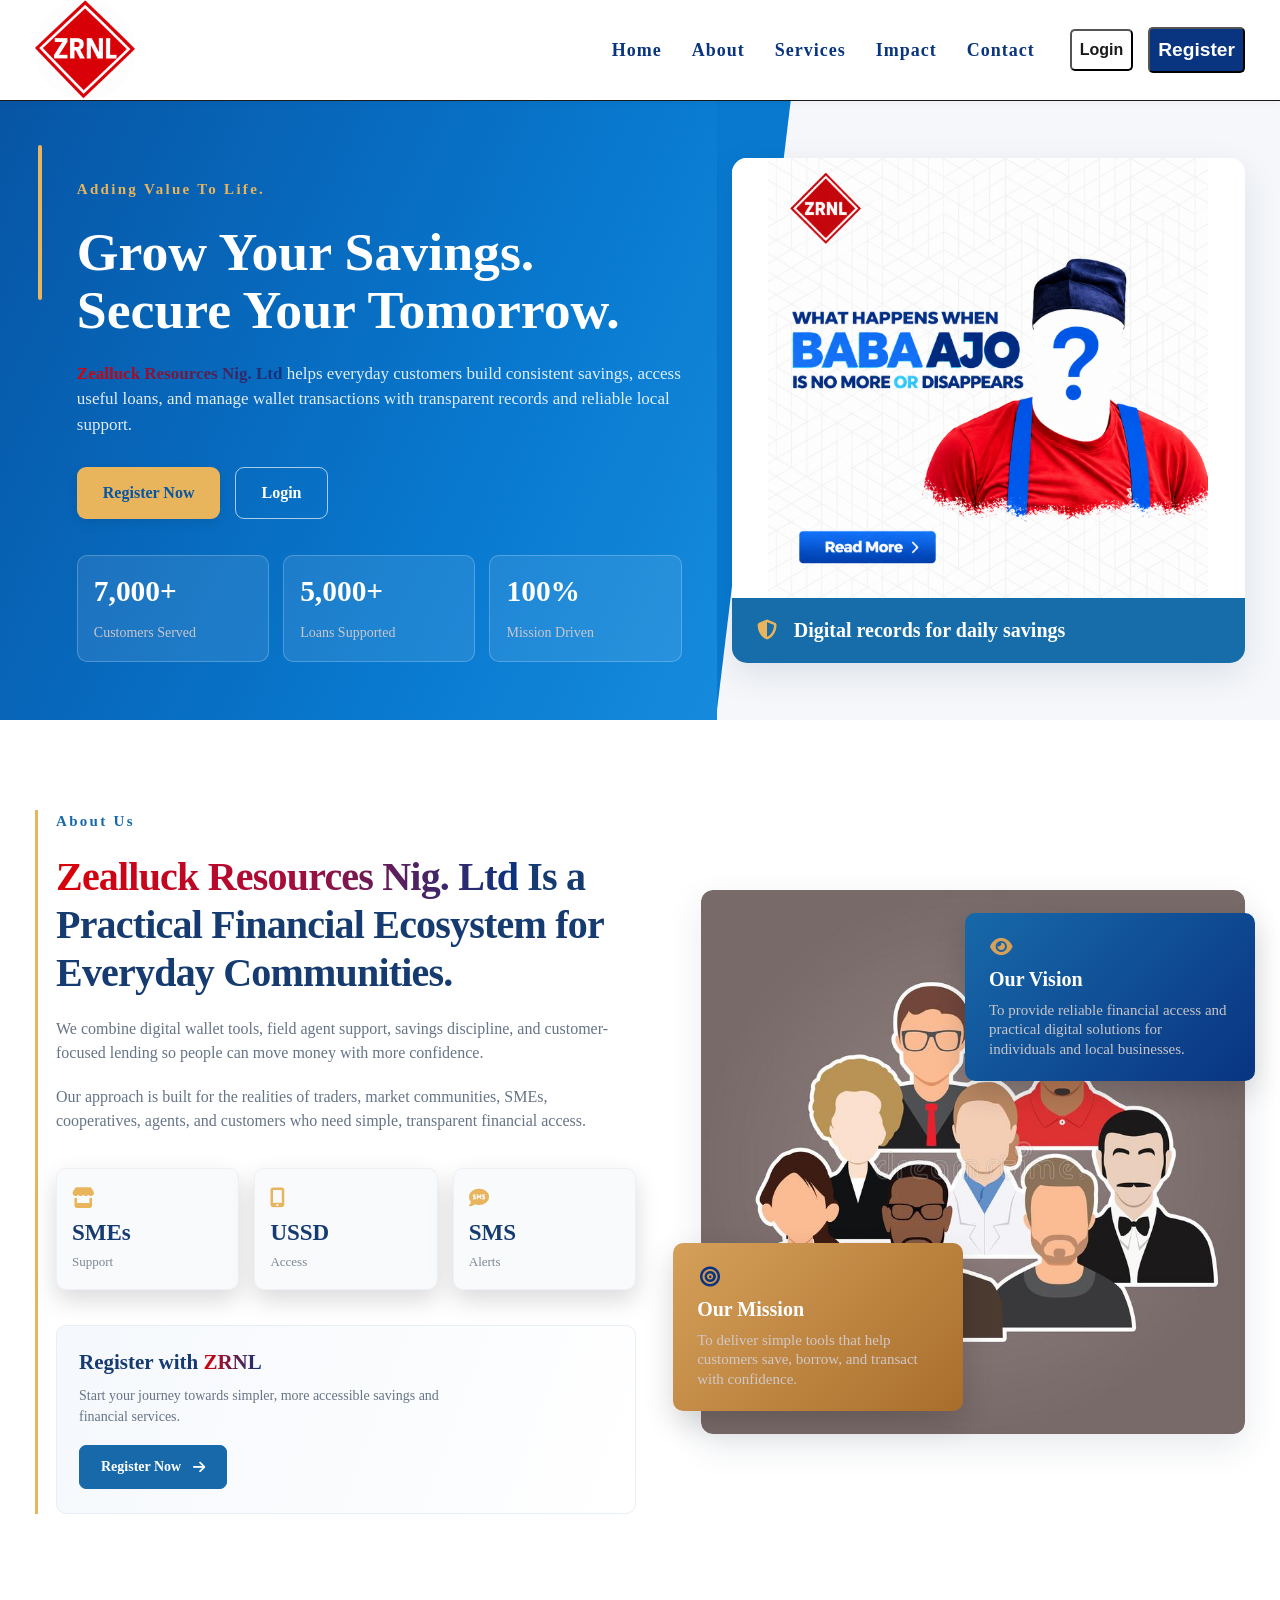
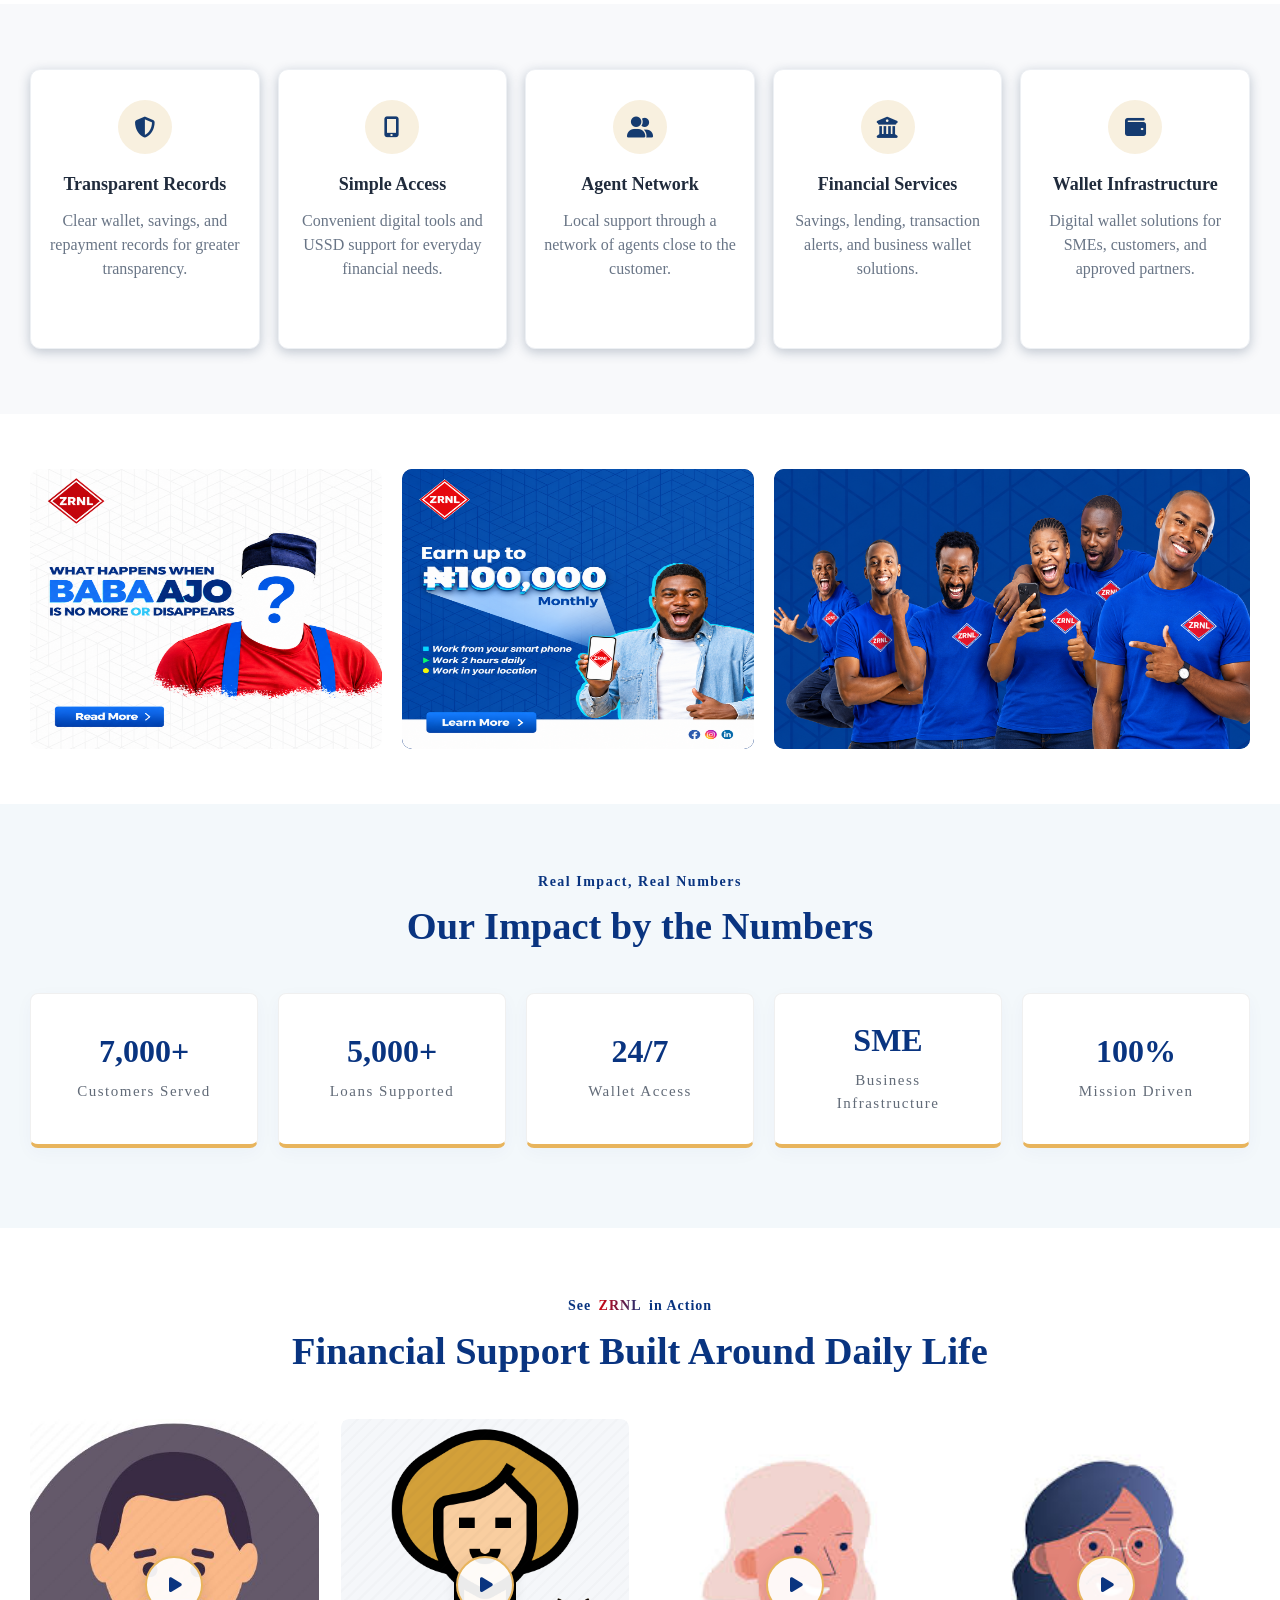
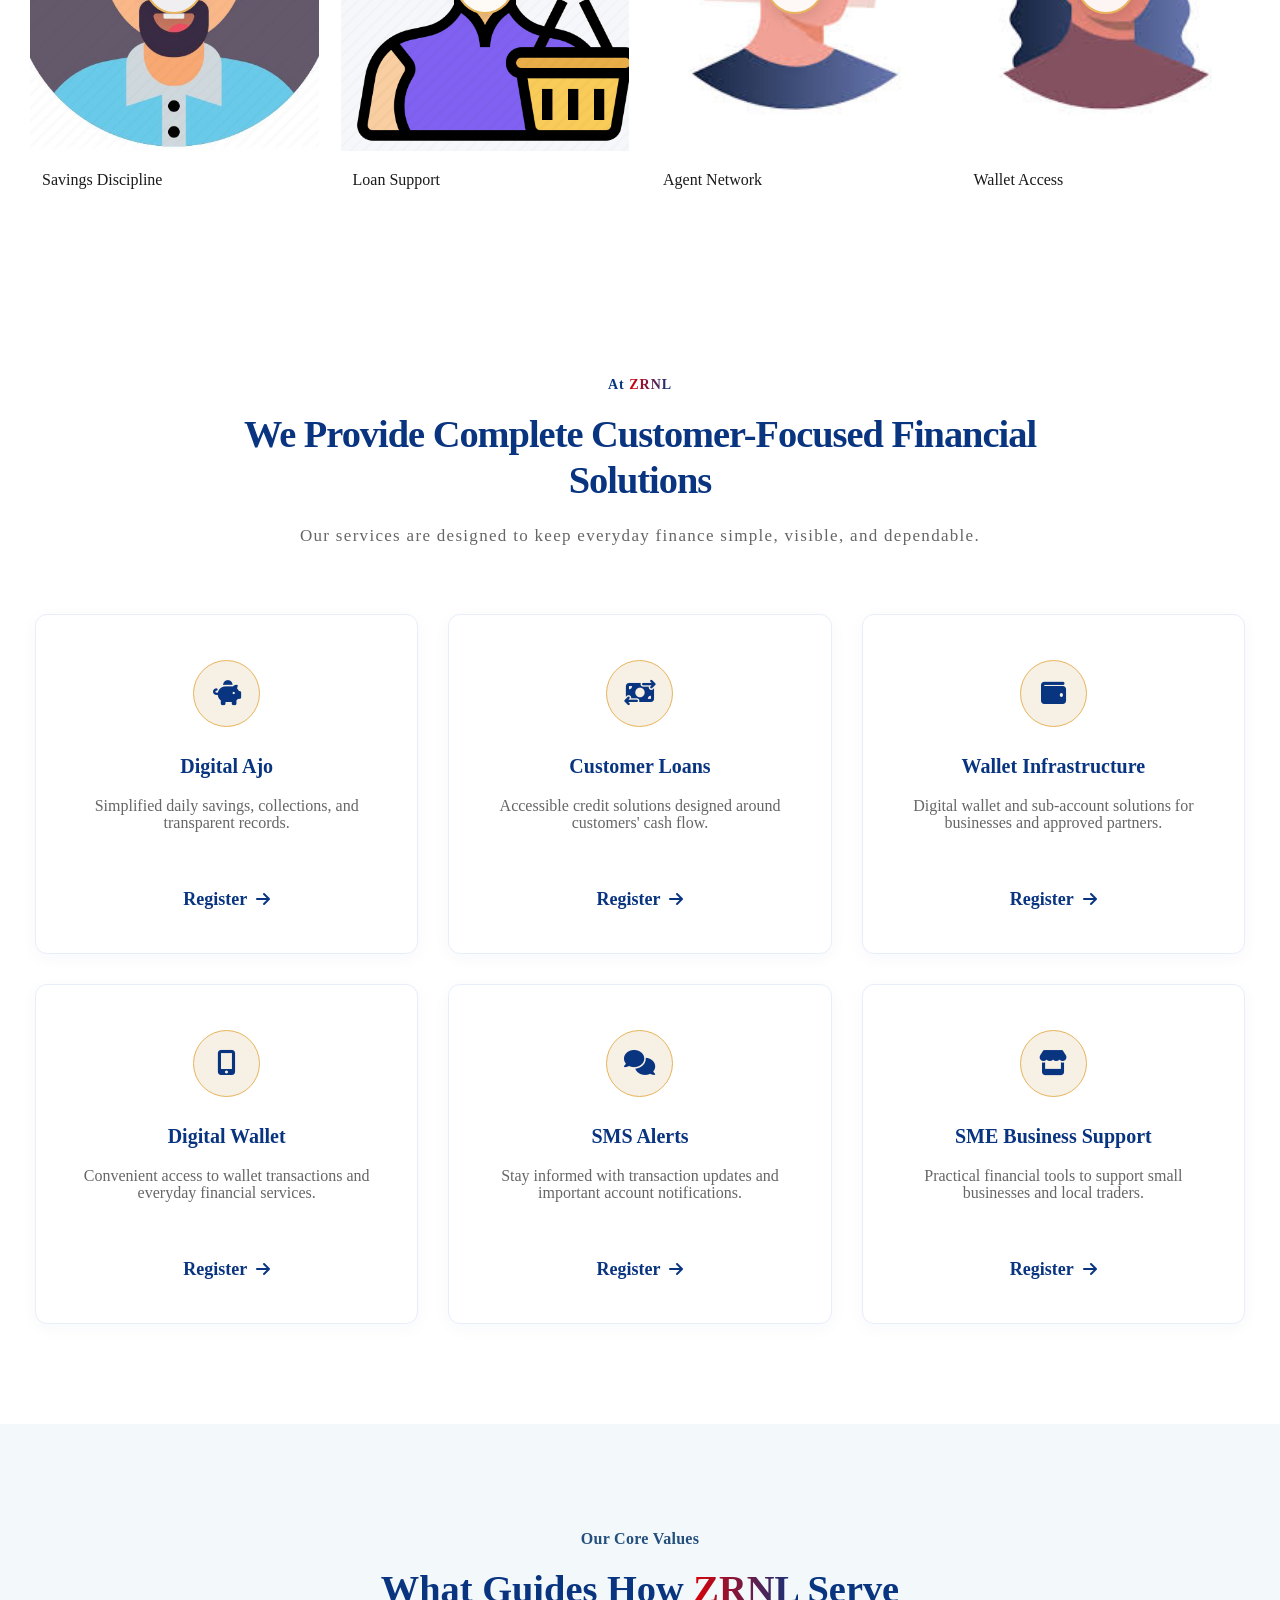
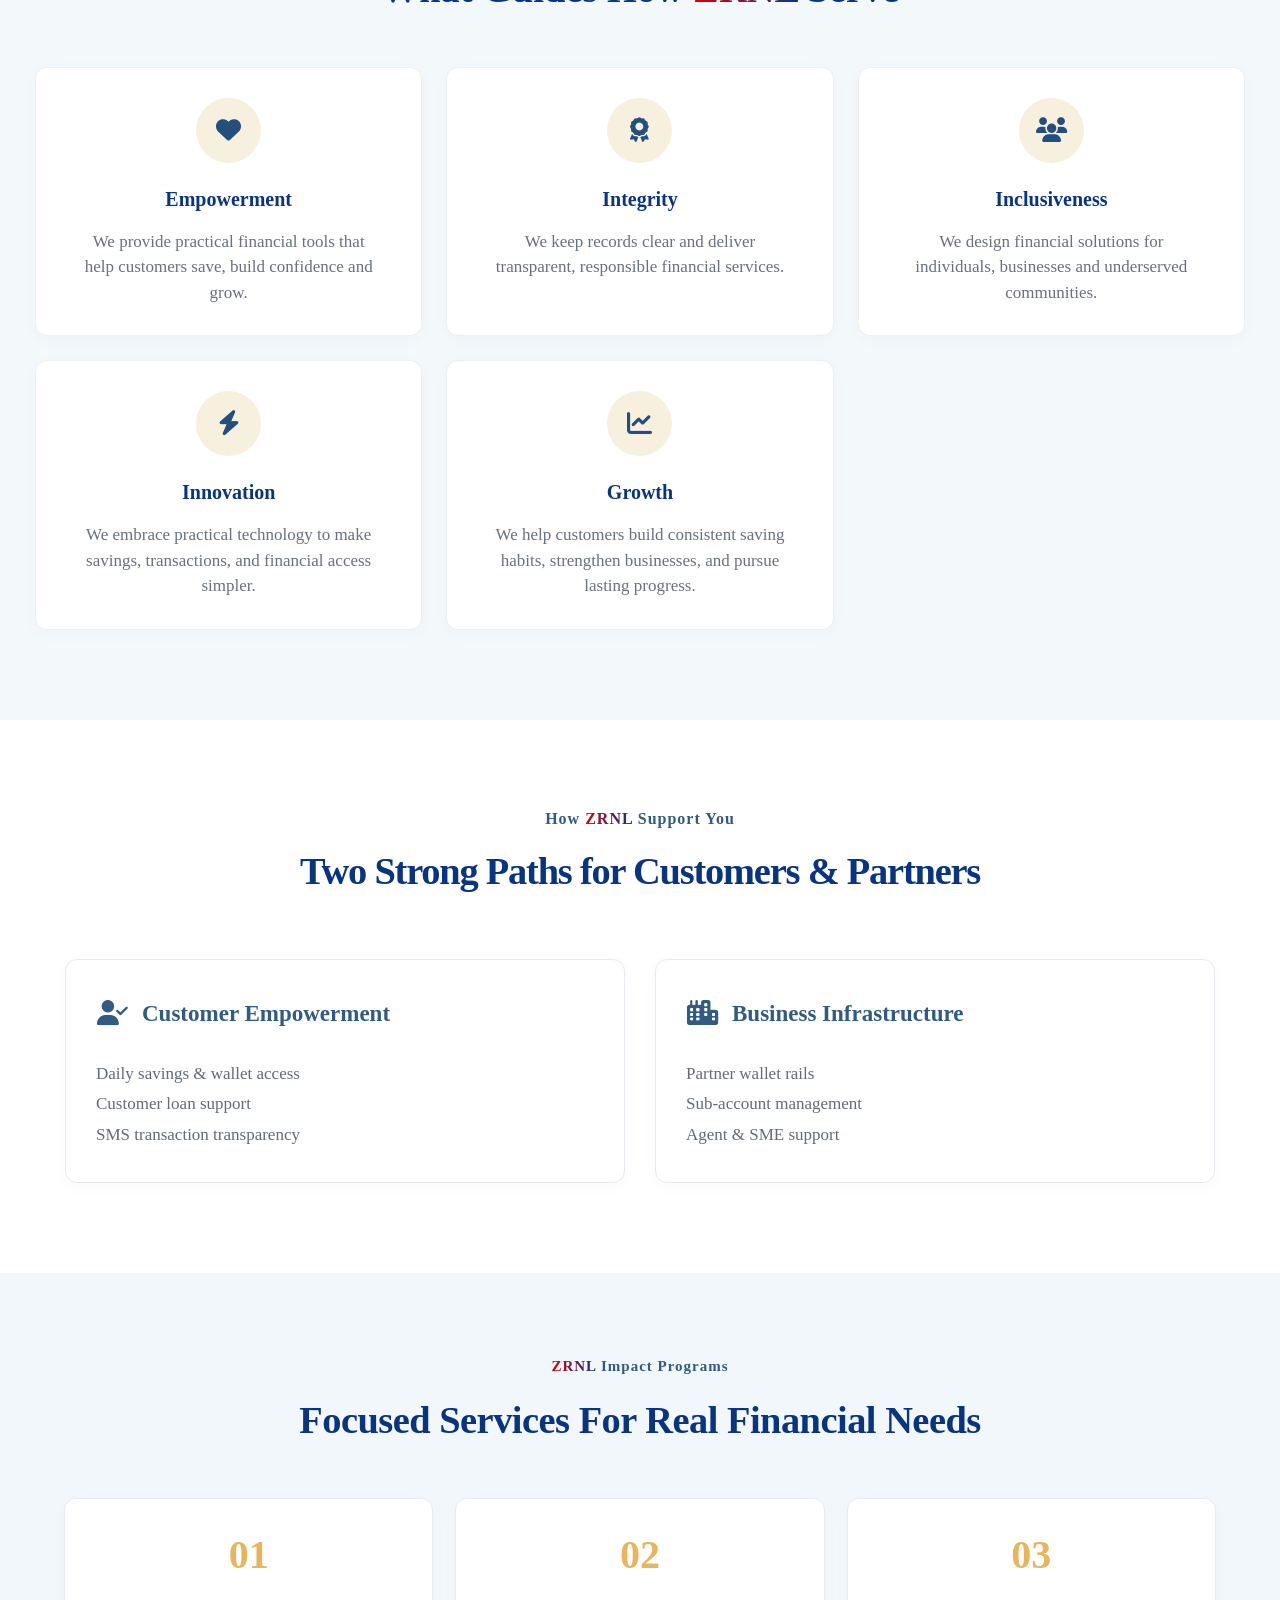
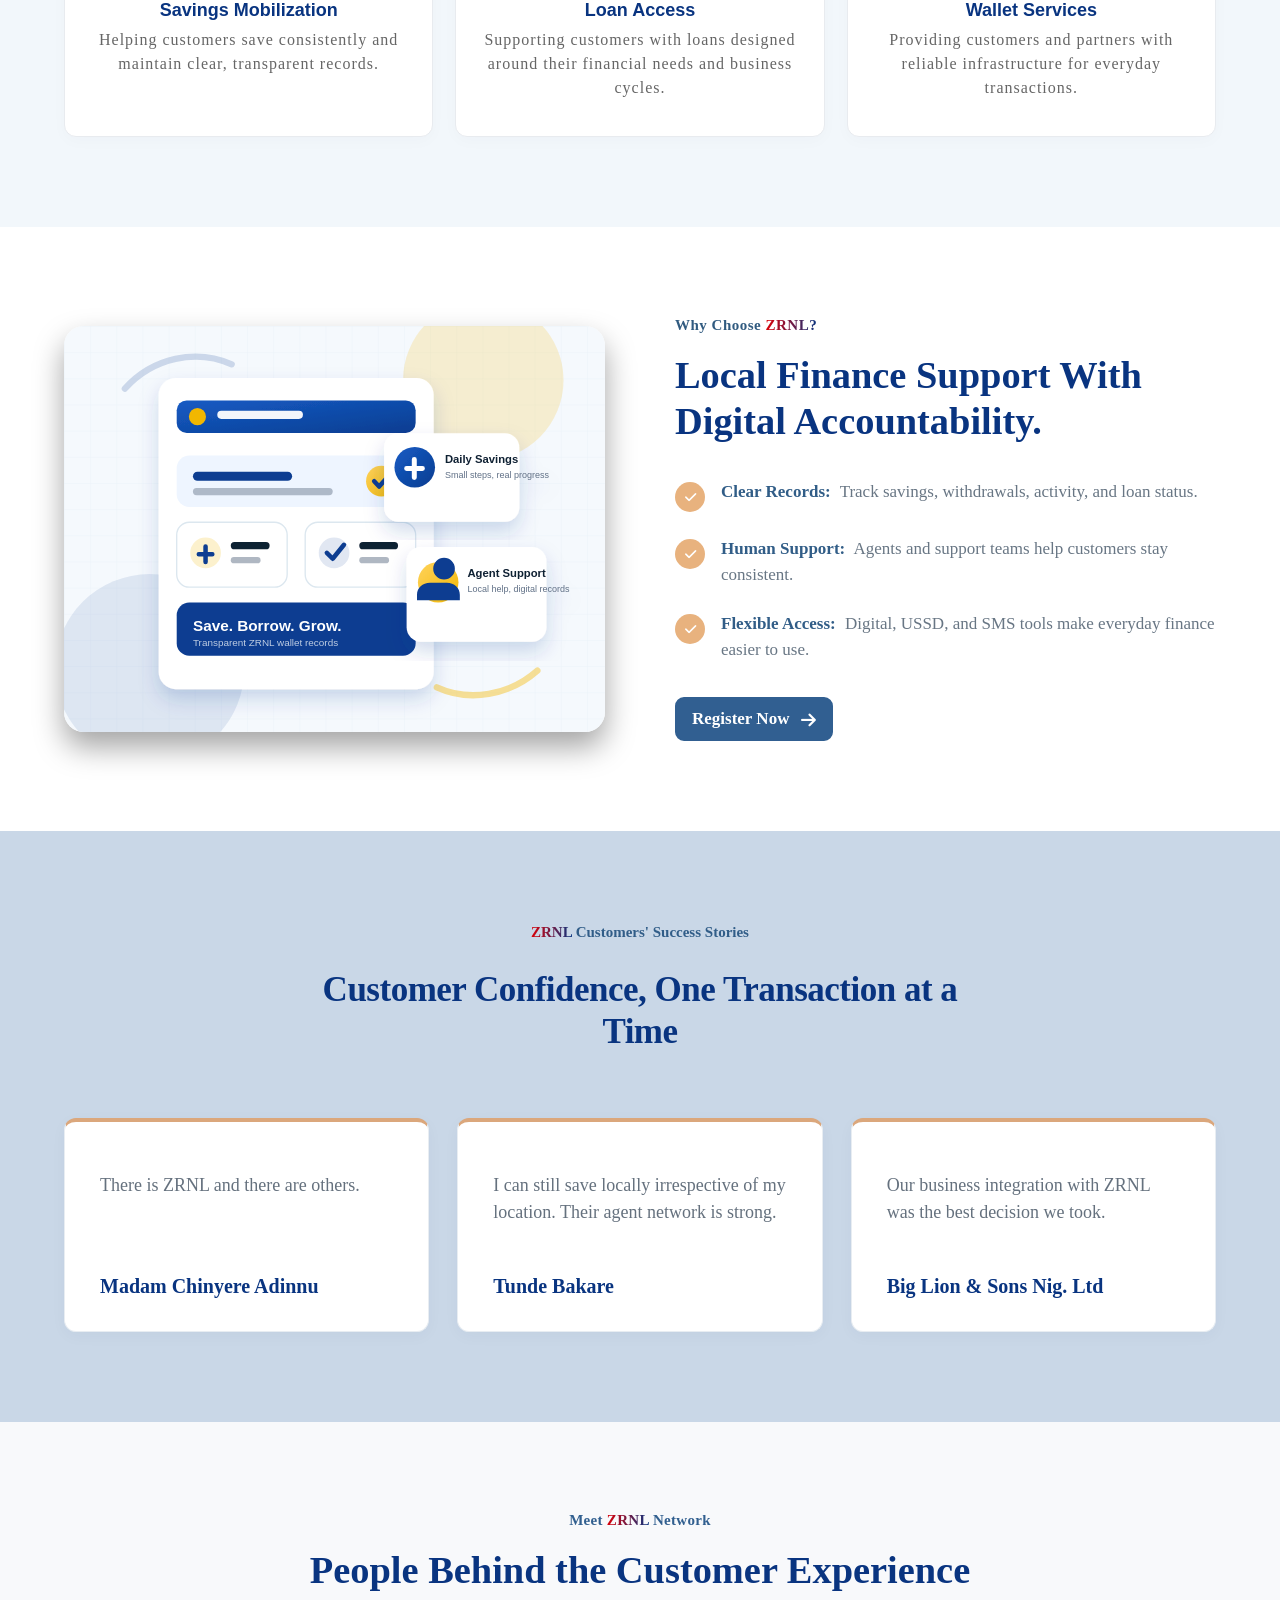
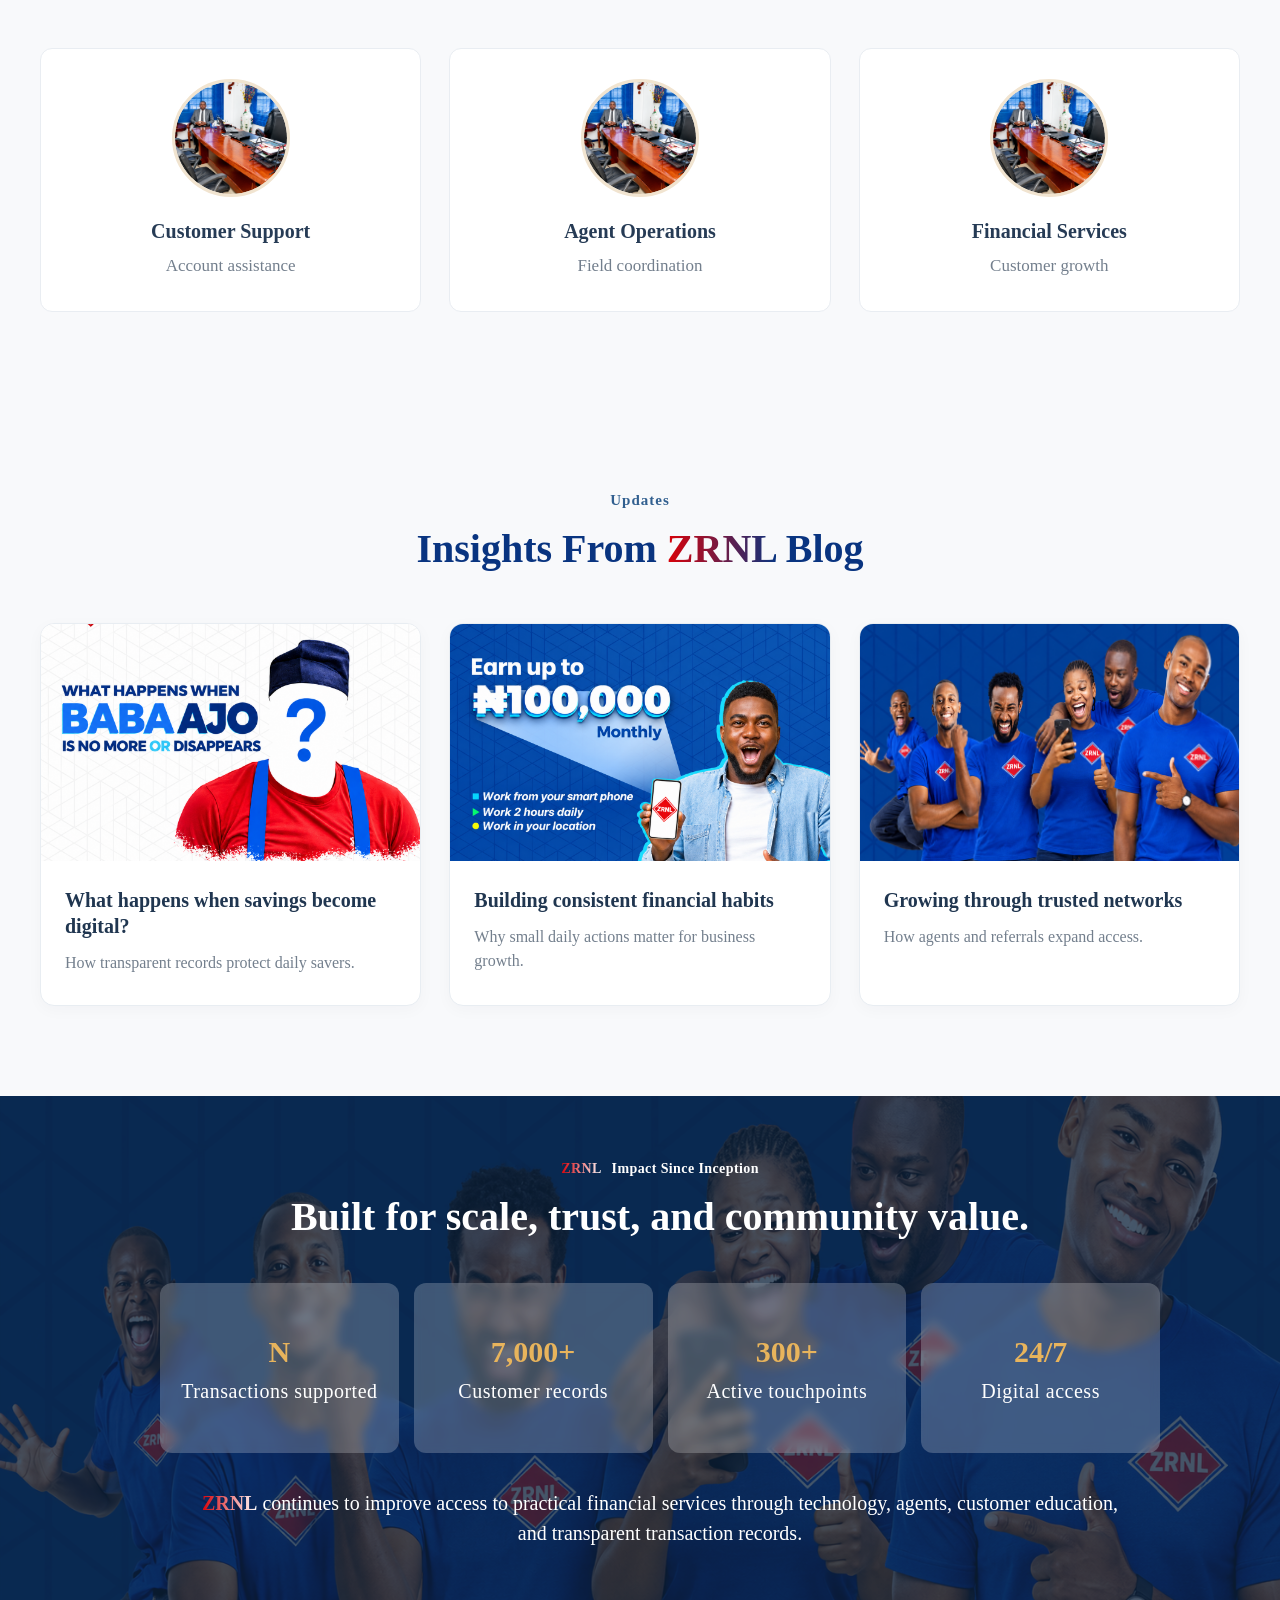
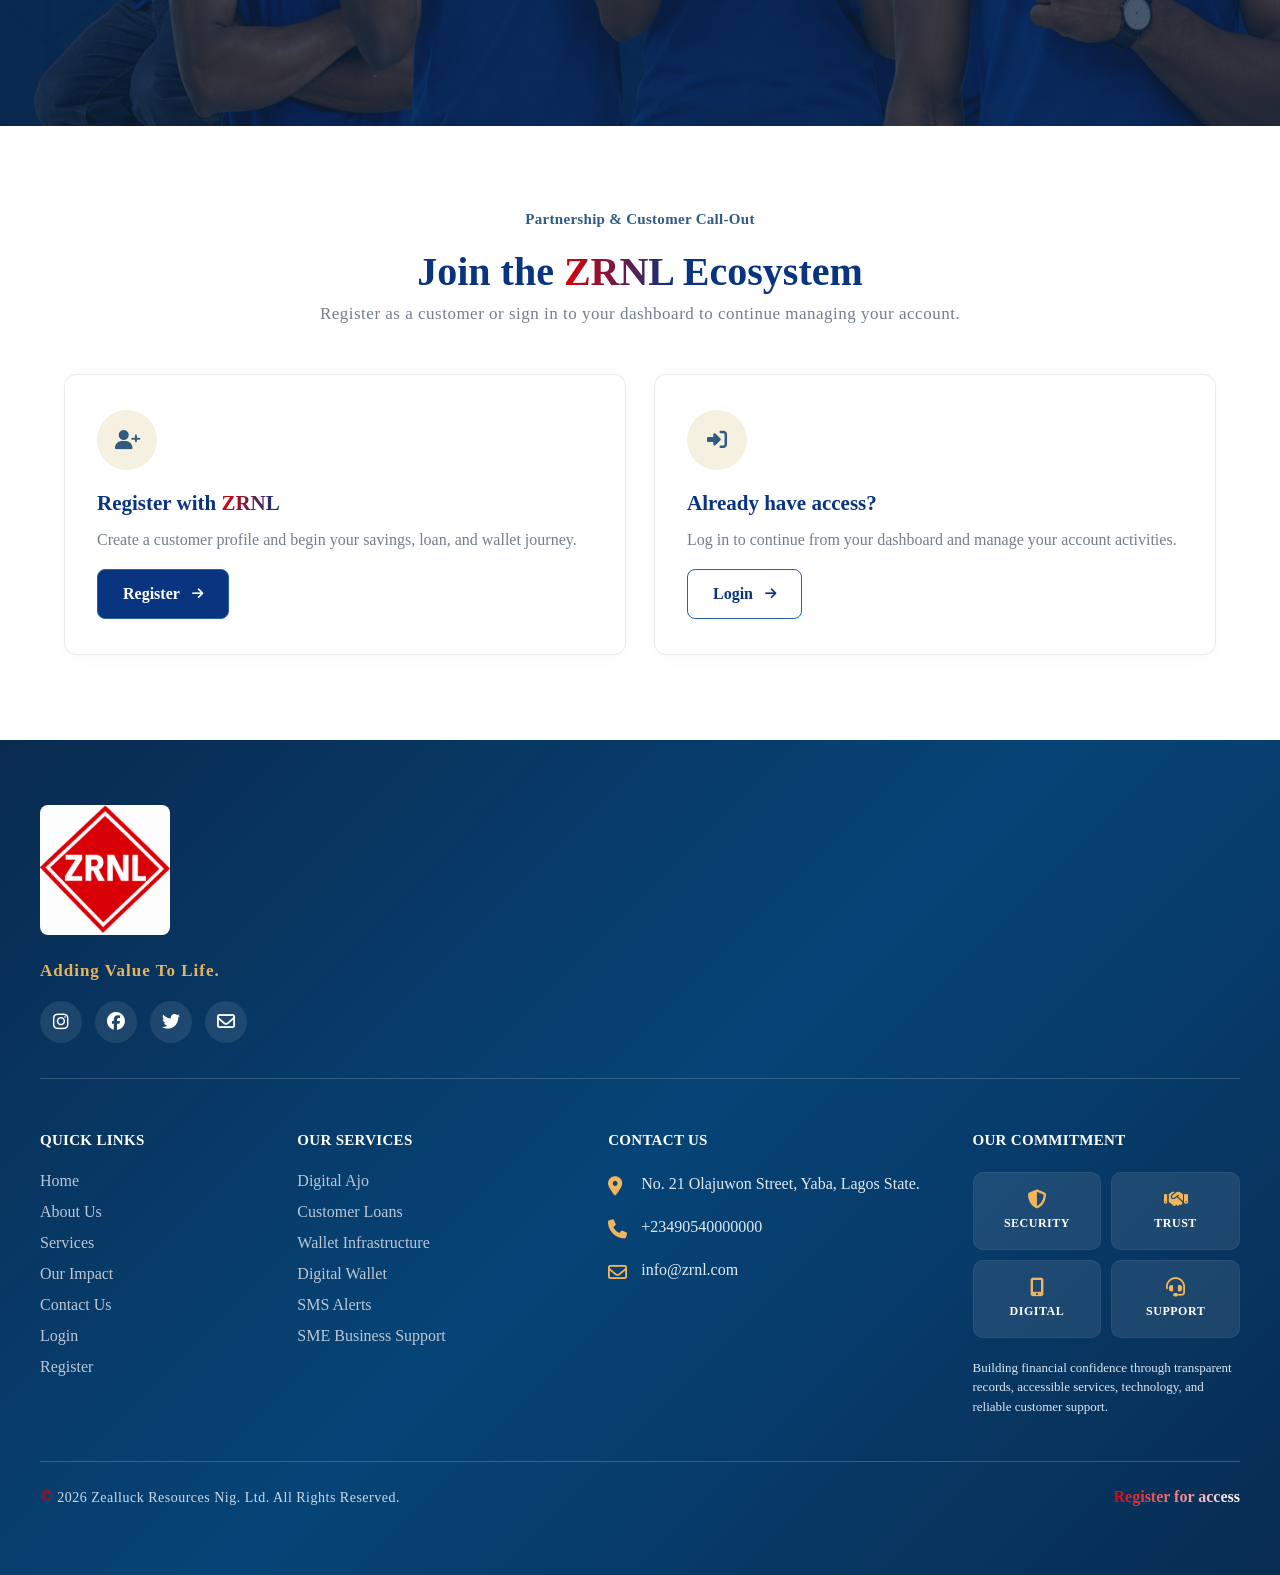
<file: Zealluck Resources/index.html>
<!DOCTYPE html>
<html lang="en">
<head>
    <meta charset="UTF-8">
    <meta name="viewport" content="width=device-width, initial-scale=1.0">
    <title>Zealluck Resources | Wallet</title>
    <link rel="stylesheet" href="https://cdnjs.cloudflare.com/ajax/libs/font-awesome/6.7.2/css/all.min.css">
    <link rel="stylesheet" href="style.css">
</head>
<body>
    <!-- Zealluck Navigation Bar -->
    <header>
        <nav class="zealluck-navbar">
            <div class="navbar-container">
                <div class="navbar-logo">
                    <a href="#home">
                        <img src="images/zealluck-logo.png" alt="Zealluck Logo">
                    </a>
                </div>
                <div class="zealluck-navbar-links">
                    <ul>
                        <li><a href="#home">Home</a></li>
                        <li><a href="#about">About</a></li>
                        <li><a href="#services">Services</a></li>
                        <li><a href="#impact">Impact</a></li>
                        <li><a href="#contact">Contact</a></li>
                    </ul>
                </div>
                <div class="navbar-btns">
                    <div class="navbar-btn">
                        <button class="login-btn">Login</button>
                    </div>
                    <div class="navbar-btn">
                        <button class="register-btn">Register</button>
                    </div>
                </div>
            </div>
            <!-- Mobile Version -->
            <div class="zealluck-mobile-navbar">
                <div class="zealluck-navbar-links mobile-navbar-links">
                    <ul>
                        <li><a href="#home">Home</a></li>
                        <li><a href="#about">About</a></li>
                        <li><a href="#services">Services</a></li>
                        <li><a href="#impact">Impact</a></li>
                        <li><a href="#contact">Contact</a></li>
                        <li><a href="register.html">Register</a></li>
                        <li><a href="login.html">Login</a></li>
                    </ul>
                </div>
                <div class="mobile-toggle">
                    <img class="mobile-menu" src="images/menu-one.png" alt="Mobile Menu">
                </div>
            </div>
        </nav>
    </header>

    <!-- Website Body -->
    <main>
        <!-- Zealluck Hero Section -->
        <section id="home" class="zealluck-hero-section">
            <div class="zealluck-hero-container">
                <div class="zealluck-hero-content">
                    <p class="zealluck-hero-eyebrow">Adding Value To Life.</p>
                    <h1>Grow Your Savings. Secure Your Tomorrow.</h1>
                    <p class="zealluck-hero-description"><strong>Zealluck Resources Nig. Ltd</strong> helps everyday customers build consistent savings, access useful loans, and manage wallet transactions with transparent records and reliable local support.</p>
                    <div class="zealluck-hero-buttons">
                        <a href="#" class="hero-register-btn">Register Now</a>
                        <a href="#" class="hero-login-btn">Login</a>
                    </div>
                    <div class="zealluck-hero-stats">
                        <article class="hero-stat-card">
                            <h2>7,000+</h2>
                            <p>Customers Served</p>
                        </article>
                        <article class="hero-stat-card">
                            <h2>5,000+</h2>
                            <p>Loans Supported</p>
                        </article>
                        <article class="hero-stat-card">
                            <h2>100%</h2>
                            <p>Mission Driven</p>
                        </article>
                    </div>
                </div>
                <div class="zealluck-hero-visual">
                    <div class="zealluck-hero-image-card">
                        <div class="hero-image-container">
                            <img src="images/Baba-ajo-hero.png" alt="Zealluck hero image">
                        </div>
                        <div class="hero-image-caption">
                            <span class="hero-caption-icon" aria-hidden="true">
                                <i class="fa-solid fa-shield-halved"></i>
                            </span>
                            <p>Digital records for daily savings</p>
                        </div>
                    </div>
                </div>
            </div>
        </section>

        <!-- Zealluck About Section -->
        <section id="about" class="zealluck-about-section">
            <div class="zealluck-about-container">
                <div class="zealluck-about-content">
                    <p class="zealluck-about-eyebrow">About Us</p>
                    <h2> <span>Zealluck Resources Nig. Ltd</span> Is a Practical Financial Ecosystem for Everyday Communities.</h2>
                    <p>We combine digital wallet tools, field agent support, savings discipline, and customer-focused lending so people can move money with more confidence.</p>
                    <p>Our approach is built for the realities of traders, market communities, SMEs, cooperatives, agents, and customers who need simple, transparent financial access.</p>
                    <div class="zealluck-about-features">
                        <article class="about-feature-card">
                            <div class="about-feature-icon" aria-hidden="true">
                                <i class="fa-solid fa-store"></i>
                            </div>
                            <h3>SMEs</h3>
                            <p>Support</p>
                        </article>
                        <article class="about-feature-card">
                            <div class="about-feature-icon" aria-hidden="true">
                                <i class="fa-solid fa-mobile-screen-button"></i>
                            </div>
                            <h3>USSD</h3>
                            <p>Access</p>
                        </article>
                        <article class="about-feature-card">
                            <div class="about-feature-icon" aria-hidden="true">
                                <i class="fa-solid fa-comment-sms"></i>
                            </div>
                            <h3>SMS</h3>
                            <p>Alerts</p>
                        </article>
                    </div>
                    <div class="zealluck-about-cta">
                        <h3>Register with <b>ZRNL</b> </h3>
                        <p>Start your journey towards simpler, more accessible savings and financial services.</p>
                        <a href="#" class="about-register-btn">Register Now <i class="fa-solid fa-arrow-right" aria-hidden="true"></i></a>
                    </div>
                </div>
                <div class="zealluck-about-visual">
                    <div class="about-image-wrapper">
                        <img src="images/zeal-ph-9.jpg" alt="Zealluck Illustration" loading="lazy">
                    </div>
                    <article class="about-vision-card">
                        <span class="about-card-icon" aria-hidden="true">
                            <i class="fa-solid fa-eye"></i>
                        </span>
                        <h3>Our Vision</h3>
                        <p>To provide reliable financial access and practical digital solutions for individuals and local businesses.</p>
                    </article>
                    <article class="about-mission-card">
                        <span class="about-card-icon" aria-hidden="true">
                            <i class="fa-solid fa-bullseye"></i>
                        </span>
                        <h3>Our Mission</h3>
                        <p>To deliver simple tools that help customers save, borrow, and transact with confidence.</p>
                    </article>
                </div>
            </div>
        </section>

        <!-- Zealluck Features Section -->
        <section class="zealluck-features-section">
            <div class="zealluck-features-container">
                <article class="zealluck-feature-card">
                    <div class="zealluck-feature-icon">
                        <i class="fa-solid fa-shield-halved" aria-hidden="true"></i>
                    </div>
                    <h3>Transparent Records</h3>
                    <p>Clear wallet, savings, and repayment records for greater transparency.</p>
                </article>
                <article class="zealluck-feature-card">
                    <div class="zealluck-feature-icon">
                        <i class="fa-solid fa-mobile-screen-button" aria-hidden="true"></i>
                    </div>
                    <h3>Simple Access</h3>
                    <p>Convenient digital tools and USSD support for everyday financial needs.</p>
                </article>
                <article class="zealluck-feature-card">
                    <div class="zealluck-feature-icon">
                        <i class="fa-solid fa-user-group" aria-hidden="true"></i>
                    </div>
                    <h3>Agent Network</h3>
                    <p>Local support through a network of agents close to the customer.</p>
                </article>
                <article class="zealluck-feature-card">
                    <div class="zealluck-feature-icon">
                        <i class="fa-solid fa-building-columns" aria-hidden="true"></i>
                    </div>
                    <h3>Financial Services</h3>
                    <p>Savings, lending, transaction alerts, and business wallet solutions.</p>
                </article>
                <article class="zealluck-feature-card">
                    <div class="zealluck-feature-icon">
                        <i class="fa-solid fa-wallet" aria-hidden="true"></i>
                    </div>
                    <h3>Wallet Infrastructure</h3>
                    <p>Digital wallet solutions for SMEs, customers, and approved partners.</p>
                </article>
            </div>
        </section>

        <!-- Zealluck Promo Section -->
        <section class="zealluck-promo-section" aria-label="Zealluck promotions">
            <div class="zealluck-promo-container">
                <article class="zealluck-promo-card baba-ajo-promo">
                    <img src="images/Baba-ajo-hero.png" alt="Zealluck Baba Ajo" loading="lazy">
                </article>
                <article class="zealluck-promo-card savings-promo">
                    <img src="images/zeal-ph-7.png" alt="Zealluck Savings Campaign" loading="lazy">
                </article>
                <article class="zealluck-promo-card community-promo">
                    <img src="images/zeal-ph-2.png" alt="Zealluck Community Initiative" loading="lazy">
                </article>
            </div>
        </section>

        <!-- Zealluck Impact Section -->
        <section id="impact" class="zealluck-impact-section">
            <div class="zealluck-impact-container">
                <header class="zealluck-impact-header">
                    <p class="zealluck-impact-eyebrow">Real Impact, Real Numbers</p>
                    <h2>Our Impact by the Numbers</h2>
                </header>
                <div class="zealluck-impact-grid">
                    <article class="zealluck-impact-card">
                        <h3>7,000+</h3>
                        <p>Customers Served</p>
                    </article>
                    <article class="zealluck-impact-card">
                        <h3>5,000+</h3>
                        <p>Loans Supported</p>
                    </article>
                    <article class="zealluck-impact-card">
                        <h3>24/7</h3>
                        <p>Wallet Access</p>
                    </article>
                    <article class="zealluck-impact-card">
                        <h3>SME</h3>
                        <p>Business <br> Infrastructure</p>
                    </article>
                    <article class="zealluck-impact-card">
                        <h3>100%</h3>
                        <p>Mission Driven</p>
                    </article>
                </div>
            </div>
        </section>

        <!-- Zealluck Service-Gallery Section -->
        <section class="zealluck-services-gallery">
            <div class="zealluck-services-container">
                <header class="zealluck-services-header">
                    <p class="zealluck-services-eyebrow">See <span>ZRNL</span> in Action</p>
                    <h2>Financial Support Built Around Daily Life</h2>
                </header>
                <div class="zealluck-gallery-grid">
                    <article class="zealluck-gallery-card">
                        <div class="zealluck-gallery-image">
                            <img src="images/zeal-ph-3.jpg" alt="Zealluck In Action" loading="lazy">
                            <button class="zealluck-play-btn" type="button" aria-label="Play Video">
                                <i class="fa-solid fa-play" aria-hidden="true"></i>
                            </button>
                        </div>
                        <div class="zealluck-gallery-caption">
                            <h3>Savings Discipline</h3>
                        </div>
                    </article>
                    <article class="zealluck-gallery-card">
                        <div class="zealluck-gallery-image">
                            <img src="images/zeal-ph-4.png" alt="Zealluck In Action" loading="lazy">
                            <button class="zealluck-play-btn" type="button" aria-label="Play Video">
                                <i class="fa-solid fa-play" aria-hidden="true"></i>
                            </button>
                        </div>
                        <div class="zealluck-gallery-caption">
                            <h3>Loan Support</h3>
                        </div>
                    </article>
                    <article class="zealluck-gallery-card">
                        <div class="zealluck-gallery-image">
                            <img src="images/zeal-ph-5.jpg" alt="Zealluck In Action" loading="lazy">
                            <button class="zealluck-play-btn" type="button" aria-label="Play Video">
                                <i class="fa-solid fa-play" aria-hidden="true"></i>
                            </button>
                        </div>
                        <div class="zealluck-gallery-caption">
                            <h3>Agent Network</h3>
                        </div>
                    </article>
                    <article class="zealluck-gallery-card">
                        <div class="zealluck-gallery-image">
                            <img src="images/zeal-ph-6.jpg" alt="Zealluck In Action" loading="lazy">
                            <button class="zealluck-play-btn" type="button" aria-label="Play Video">
                                <i class="fa-solid fa-play" aria-hidden="true"></i>
                            </button>
                        </div>
                        <div class="zealluck-gallery-caption">
                            <h3>Wallet Access</h3>
                        </div>
                    </article>
                </div>
            </div>
        </section>

        <!-- Zealluck Services Section -->
        <section id="services" class="zealluck-services-section">
            <div class="zealluck-services-container">
                <header class="zealluck-services-main-header">
                    <p class="zealluck-services-main-eyebrow">At <span>ZRNL</span></p>
                    <h2>We Provide Complete Customer-Focused Financial Solutions</h2>
                    <p class="zealluck-services-description">Our services are designed to keep everyday finance simple, visible, and dependable.</p>
                </header>
                <div class="zealluck-services-grid">
                    <article class="zealluck-service-card">
                        <div class="zealluck-service-icon">
                            <i class="fa-solid fa-piggy-bank" aria-hidden="true"></i>
                        </div>
                        <h3>Digital Ajo</h3>
                        <p>Simplified daily savings, collections, and transparent records.</p>
                        <a href="" class="zealluck-service-link">
                            Register
                            <i class="fa-solid fa-arrow-right" aria-hidden="true"></i>
                        </a>
                    </article>
                    <article class="zealluck-service-card">
                        <div class="zealluck-service-icon">
                            <i class="fa-solid fa-money-bill-transfer" aria-hidden="true"></i>
                        </div>
                        <h3>Customer Loans</h3>
                        <p>Accessible credit solutions designed around customers' cash flow.</p>
                        <a href="" class="zealluck-service-link">
                            Register
                            <i class="fa-solid fa-arrow-right" aria-hidden="true"></i>
                        </a>
                    </article>
                    <article class="zealluck-service-card">
                        <div class="zealluck-service-icon">
                            <i class="fa-solid fa-wallet" aria-hidden="true"></i>
                        </div>
                        <h3>Wallet Infrastructure</h3>
                        <p>Digital wallet and sub-account solutions for businesses and approved partners.</p>
                        <a href="" class="zealluck-service-link">
                            Register
                            <i class="fa-solid fa-arrow-right" aria-hidden="true"></i>
                        </a>
                    </article>
                    <article class="zealluck-service-card">
                        <div class="zealluck-service-icon">
                            <i class="fa-solid fa-mobile-screen-button" aria-hidden="true"></i>
                        </div>
                        <h3>Digital Wallet</h3>
                        <p>Convenient access to wallet transactions and everyday financial services.</p>
                        <a href="" class="zealluck-service-link">
                            Register
                            <i class="fa-solid fa-arrow-right" aria-hidden="true"></i>
                        </a>
                    </article>
                    <article class="zealluck-service-card">
                        <div class="zealluck-service-icon">
                            <i class="fa-solid fa-comments" aria-hidden="true"></i>
                        </div>
                        <h3>SMS Alerts</h3>
                        <p>Stay informed with transaction updates and important account notifications.</p>
                        <a href="" class="zealluck-service-link">
                            Register
                            <i class="fa-solid fa-arrow-right" aria-hidden="true"></i>
                        </a>
                    </article>
                    <article class="zealluck-service-card">
                        <div class="zealluck-service-icon">
                            <i class="fa-solid fa-store" aria-hidden="true"></i>
                        </div>
                        <h3>SME Business Support</h3>
                        <p>Practical financial tools to support small businesses and local traders.</p>
                        <a href="" class="zealluck-service-link">
                            Register
                            <i class="fa-solid fa-arrow-right" aria-hidden="true"></i>
                        </a>
                    </article>
                </div>
            </div>
        </section>

        <!-- Value Section -->
        <section class="zealluck-values-section">
            <div class="zealluck-values-container">
                <header class="zealluck-values-header">
                    <p class="zealluck-values-eyebrow">Our Core Values</p>
                    <h2>What Guides How <span>ZRNL</span> Serve</h2>
                </header>
                <div class="zealluck-values-grid">
                    <article class="zealluck-value-card">
                        <div class="zealluck-value-icon" aria-hidden="true">
                            <i class="fa-solid fa-heart"></i>
                        </div>
                        <h3>Empowerment</h3>
                        <p>We provide practical financial tools that help customers save, build confidence and grow.</p>
                    </article>
                    <article class="zealluck-value-card">
                        <div class="zealluck-value-icon" aria-hidden="true">
                            <i class="fa-solid fa-award"></i>
                        </div>
                        <h3>Integrity</h3>
                        <p>We keep records clear and deliver transparent, responsible financial services.</p>
                    </article>
                    <article class="zealluck-value-card">
                        <div class="zealluck-value-icon" aria-hidden="true">
                            <i class="fa-solid fa-users"></i>
                        </div>
                        <h3>Inclusiveness</h3>
                        <p>We design financial solutions for individuals, businesses and underserved communities.</p>
                    </article>
                    <article class="zealluck-value-card">
                        <div class="zealluck-value-icon" aria-hidden="true">
                            <i class="fa-solid fa-bolt"></i>
                        </div>
                        <h3>Innovation</h3>
                        <p>We embrace practical technology to make savings, transactions, and financial access simpler.</p>
                    </article>
                    <article class="zealluck-value-card">
                        <div class="zealluck-value-icon" aria-hidden="true">
                            <i class="fa-solid fa-chart-line"></i>
                        </div>
                        <h3>Growth</h3>
                        <p>We help customers build consistent saving habits, strengthen businesses, and pursue lasting progress.</p>
                    </article>
                </div>  
            </div>
        </section>

        <!-- Support Section -->
        <section class="zealluck-support-section">
            <div class="zealluck-support-container">
                <header class="zealluck-support-header">
                    <p class="zealluck-support-eyebrow">How <span>ZRNL</span> Support You</p>
                    <h2>Two Strong Paths for Customers &amp; Partners</h2>
                </header>
                <div class="zealluck-support-grid">
                    <article class="zealluck-support-card">
                        <div class="zealluck-support-card-header">
                            <span class="zealluck-support-icon" aria-hidden="true">
                                <i class="fa-solid fa-user-check"></i>
                            </span>
                            <h3>Customer Empowerment</h3>
                        </div>
                        <ul class="zealluck-support-list">
                            <li>Daily savings &amp; wallet access</li>
                            <li>Customer loan support</li>
                            <li>SMS transaction transparency</li>
                        </ul>
                    </article>
                    <article class="zealluck-support-card">
                        <div class="zealluck-support-card-header">
                            <span class="zealluck-support-icon" aria-hidden="true">
                                <i class="fa-solid fa-city"></i>
                            </span>
                            <h3>Business Infrastructure</h3>
                        </div>
                        <ul class="zealluck-support-list">
                            <li>Partner wallet rails</li>
                            <li>Sub-account management</li>
                            <li>Agent &amp; SME support</li>
                        </ul>
                    </article>
                </div>
            </div>
        </section>

        <!-- Programs Section -->
        <section class="zealluck-programs-section">
            <div class="zealluck-programs-container">
                <header class="zealluck-programs-header">
                    <p class="zealluck-programs-eyebrow"> <span>ZRNL</span> Impact Programs</p>
                    <h2>Focused Services For Real Financial Needs</h2>
                </header>
                <div class="zealluck-programs-grid">
                    <article class="zealluck-program-card">
                        <span class="zealluck-program-number">01</span>
                        <h3>Savings Mobilization</h3>
                        <p>Helping customers save consistently and maintain clear, transparent records.</p>
                    </article>
                    <article class="zealluck-program-card">
                        <span class="zealluck-program-number">02</span>
                        <h3>Loan Access</h3>
                        <p>Supporting customers with loans designed around their financial needs and business cycles.</p>
                    </article>
                    <article class="zealluck-program-card">
                        <span class="zealluck-program-number">03</span>
                        <h3>Wallet Services</h3>
                        <p>Providing customers and partners with reliable infrastructure for everyday transactions.</p>
                    </article>
                </div>
            </div>
        </section>

        <!-- Why Choose Zealluck Section -->
        <section class="zealluck-why-section">
            <div class="zealluck-why-container">
                <div class="zealluck-why-visual">
                    <img src="images/why-choose-zrnl.svg" alt="ZRNL digital dashboard" loading="lazy" class="zealluck-why-image">
                </div>
                <div class="zealluck-why-content">
                    <p class="zealluck-why-eyebrow">Why Choose <span>ZRNL?</span></p>
                    <h2>Local Finance Support With Digital Accountability.</h2>
                    <div class="zealluck-why-benefits">
                        <div class="zealluck-why-benefit">
                            <span class="zealluck-why-check" aria-hidden="true">
                                <i class="fa-solid fa-check"></i>
                            </span>
                            <p><strong>Clear Records:</strong> Track savings, withdrawals, activity, and loan status.</p>
                        </div>
                        <div class="zealluck-why-benefit">
                            <span class="zealluck-why-check" aria-hidden="true">
                                <i class="fa-solid fa-check"></i>
                            </span>
                            <p><strong>Human Support:</strong> Agents and support teams help customers stay consistent.</p>
                        </div>
                        <div class="zealluck-why-benefit">
                            <span class="zealluck-why-check" aria-hidden="true">
                                <i class="fa-solid fa-check"></i>
                            </span>
                            <p><strong>Flexible Access:</strong> Digital, USSD, and SMS tools make everyday finance easier to use.</p>
                        </div>
                    </div>
                    <a href="" class="zealluck-why-btn">Register Now <i class="fa-solid fa-arrow-right" aria-hidden="true"></i></a>
                </div>
            </div>
        </section>

        <!-- Zealluck-success-section -->
        <section class="zealluck-success-section">
            <div class="zealluck-success-container">
                <header class="zealluck-success-header">
                    <p class="zealluck-success-eyebrow"><span>ZRNL</span> Customers' Success Stories</p>
                    <h2>Customer Confidence, One Transaction at a Time</h2>
                </header>
                <div class="zealluck-success-grid">
                    <article class="zealluck-success-card">
                        <div class="zealluck-success-content">
                            <p>There is ZRNL and there are others.</p>
                            <strong>Madam Chinyere Adinnu</strong>
                        </div>
                    </article>
                    <article class="zealluck-success-card">
                        <div class="zealluck-success-content">
                            <p>I can still save locally irrespective of my location. Their agent network is strong.</p>
                            <strong>Tunde Bakare</strong>
                        </div>
                    </article>
                    <article class="zealluck-success-card">
                        <div class="zealluck-success-content">
                            <p>Our business integration with ZRNL was the best decision we took.</p>
                            <strong>Big Lion &amp; Sons Nig. Ltd</strong>
                        </div>
                    </article>
                </div>
            </div>
        </section>

        <!-- Network Section -->
        <section class="zealluck-network-section">
            <div class="zealluck-network-container">
                <header class="zealluck-network-header">
                    <p class="zealluck-network-eyebrow">Meet <span>ZRNL</span> Network</p>
                    <h2>People Behind the Customer Experience</h2>
                </header>
                <div class="zealluck-network-grid">
                    <article class="zealluck-network-card">
                        <div class="zealluck-network-image">
                            <img src="images/zealluck-ceo-ph.png" alt="Zealluck Agent" loading="lazy">
                        </div>
                        <h3>Customer Support</h3>
                        <p>Account assistance</p>
                    </article>
                    <article class="zealluck-network-card">
                        <div class="zealluck-network-image">
                            <img src="images/zealluck-ceo-ph.png" alt="Zealluck Agent" loading="lazy">
                        </div>
                        <h3>Agent Operations</h3>
                        <p>Field coordination</p>
                    </article>
                    <article class="zealluck-network-card">
                        <div class="zealluck-network-image">
                            <img src="images/zealluck-ceo-ph.png" alt="Zealluck Agent" loading="lazy">
                        </div>
                        <h3>Financial Services</h3>
                        <p>Customer growth</p>
                    </article>
                </div>
            </div>
        </section>

        <!-- Blog Section -->
        <section class="zealluck-blog-section">
            <div class="zealluck-blog-container">
                <header class="zealluck-blog-header">
                    <p class="zealluck-blog-eyebrow">Updates</p>
                    <h2>Insights From <span>ZRNL</span> Blog</h2>
                </header>
                <div class="zealluck-blog-grid">
                    <article class="zealluck-blog-card">
                        <div class="zealluck-blog-image">
                            <img src="images/Baba-ajo-hero.png" alt="Zealluck blog image">
                        </div>
                        <div class="zealluck-blog-content">
                            <h3>What happens when savings become digital?</h3>
                            <p>How transparent records protect daily savers.</p>
                        </div>
                    </article>
                    <article class="zealluck-blog-card">
                        <div class="zealluck-blog-image">
                            <img src="images/zeal-ph-7.png" alt="Zealluck blog image">
                        </div>
                        <div class="zealluck-blog-content">
                            <h3>Building consistent financial habits</h3>
                            <p>Why small daily actions matter for business growth.</p>
                        </div>
                    </article>
                    <article class="zealluck-blog-card">
                        <div class="zealluck-blog-image">
                            <img src="images/zeal-ph-2.png" alt="Zealluck blog image">
                        </div>
                        <div class="zealluck-blog-content">
                            <h3>Growing through trusted networks</h3>
                            <p>How agents and referrals expand access.</p>
                        </div>
                    </article>
                </div>
            </div>
        </section>

        <!-- Community-section -->
        <section class="zealluck-community-section">
            <div class="zealluck-community-container">
                <div class="zealluck-community-background">
                    <img src="images/zeal-ph-2.png" alt="Zealluck Value Background">
                    <div class="zealluck-background-overlay"></div>
                </div>
                <div class="zealluck-community-content">
                    <header class="zealluck-community-header">
                        <p class="zealluck-community-eyebrow"><span>ZRNL</span> Impact Since Inception</p>
                        <h2>Built for scale, trust, and community value.</h2>
                    </header>
                    <div class="zealluck-community-grid">
                        <article class="zealluck-community-card">
                            <h3>N</h3>
                            <p>Transactions supported</p>
                        </article>
                        <article class="zealluck-community-card">
                            <h3>7,000+</h3>
                            <p>Customer records</p>
                        </article>
                        <article class="zealluck-community-card">
                            <h3>300+</h3>
                            <p>Active touchpoints</p>
                        </article>
                        <article class="zealluck-community-card">
                            <h3>24/7</h3>
                            <p>Digital access</p>
                        </article>
                    </div>
                    <p class="zealluck-community-bottom"><span>ZRNL</span> continues to improve access to practical financial services through technology, agents, customer education, and transparent transaction records.</p>
                </div>
            </div>
        </section>

        <!-- Zealluck-cta-section -->
        <section id="contact" class="zealluck-cta-section">
            <div class="zealluck-cta-container">
                <header class="zealluck-cta-header">
                    <p class="zealluck-cta-eyebrow">Partnership &amp; Customer Call-Out</p>
                    <h2>Join the <span>ZRNL</span> Ecosystem</h2>
                    <p class="zealluck-cta-description">Register as a customer or sign in to your dashboard to continue managing your account.</p>
                </header>
                <div class="zealluck-cta-grid">
                    <article class="zealluck-cta-card">
                        <div class="zealluck-cta-icon" aria-hidden="true">
                            <i class="fa-solid fa-user-plus"></i>
                        </div>
                        <h3>Register with <span>ZRNL</span></h3>
                        <p>Create a customer profile and begin your savings, loan, and wallet journey.</p>
                        <a href="register.html" class="zealluck-cta-btn cta-register-btn">
                            Register
                            <i class="fa-solid fa-arrow-right" aria-hidden="true"></i>
                        </a>
                    </article>
                    <article class="zealluck-cta-card">
                        <div class="zealluck-cta-icon" aria-hidden="true">
                            <i class="fa-solid fa-right-to-bracket"></i>
                        </div>
                        <h3>Already have access?</h3>
                        <p>Log in to continue from your dashboard and manage your account activities.</p>
                        <a href="login.html" class="zealluck-cta-btn cta-login-btn">
                            Login
                            <i class="fa-solid fa-arrow-right" aria-hidden="true"></i>
                        </a>
                    </article>
                </div>
            </div>
        </section>
    </main>

    <!-- Footer Section -->
    <footer class="zealluck-footer-section">
        <div class="zealluck-footer-container">
            <div class="zealluck-footer-brand">
                <a href="#home" class="zealluck-footer-logo">
                    <img src="images/zealluck-logo.png" alt="Zealluck Resources Logo" loading="lazy">
                </a>
                <p class="zealluck-footer-tagline">Adding Value To Life.</p>
                <div class="zealluck-footer-socials">
                    <a href="#" aria-label="Instagram">
                        <i class="fa-brands fa-instagram"></i>
                    </a>
                    <a href="#" aria-label="Facebook">
                        <i class="fa-brands fa-facebook"></i>
                    </a>
                    <a href="#" aria-label="X">
                        <i class="fa-brands fa-twitter"></i>
                    </a>
                    <a href="#" aria-label="Email">
                        <i class="fa-regular fa-envelope"></i>
                    </a>
                </div>
            </div>
            <div class="zealluck-footer-main">
                <div class="zealluck-footer-column">
                    <h3>Quick Links</h3>
                    <ul class="zealluck-footer-links">
                        <li><a href="#home">Home</a></li>
                        <li><a href="#about">About Us</a></li>
                        <li><a href="#services">Services</a></li>
                        <li><a href="#impact">Our Impact</a></li>
                        <li><a href="#contact">Contact Us</a></li>
                        <li><a href="#">Login</a></li>
                        <li><a href="#">Register</a></li>
                    </ul>
                </div>
                <div class="zealluck-footer-column">
                    <h3>Our Services</h3>
                    <ul class="zealluck-footer-links">
                        <li><a href="#services">Digital Ajo</a></li>
                        <li><a href="#services">Customer Loans</a></li>
                        <li><a href="#services">Wallet Infrastructure</a></li>
                        <li><a href="#services">Digital Wallet</a></li>
                        <li><a href="#services">SMS Alerts</a></li>
                        <li><a href="#services">SME Business Support</a></li>
                    </ul>
                </div>
                <div class="zealluck-footer-column">
                    <h3>Contact Us</h3>
                    <div class="zealluck-footer-contact">
                        <div class="zealluck-contact-item">
                            <i class="fa-solid fa-location-dot" aria-hidden="true"></i>
                            <p>No. 21 Olajuwon Street, Yaba, Lagos State.</p>
                        </div>
                        <div class="zealluck-contact-item">
                            <i class="fa-solid fa-phone" aria-hidden="true"></i>
                            <p><a href="tel:+23490540000000">+23490540000000</a></p>
                        </div>
                        <div class="zealluck-contact-item">
                            <i class="fa-regular fa-envelope" aria-hidden="true"></i>
                            <p><a href="mailto:info@zrnl.com">info@zrnl.com</a></p>
                        </div>
                    </div>
                </div>
                <div class="zealluck-footer-column zealluck-footer-trust">
                    <h3>Our Commitment</h3>
                    <div class="zealluck-trust-grid">
                        <div class="zealluck-trust-item">
                            <i class="fa-solid fa-shield-halved"></i>
                            <span>SECURITY</span>
                        </div>
                        <div class="zealluck-trust-item">
                            <i class="fa-solid fa-handshake"></i>
                            <span>TRUST</span>
                        </div>
                        <div class="zealluck-trust-item">
                            <i class="fa-solid fa-mobile-screen-button"></i>
                            <span>DIGITAL</span>
                        </div>
                        <div class="zealluck-trust-item">
                            <i class="fa-solid fa-headset"></i>
                            <span>SUPPORT</span>
                        </div>
                    </div>
                    <p>Building financial confidence through transparent records, accessible services, technology, and reliable customer support.</p>
                </div>
            </div>
            <div class="zealluck-footer-bottom">
                <p><b>&copy;</b> <span id="footerYear">2026</span> Zealluck Resources Nig. Ltd. All Rights Reserved.</p>
                <div class="zealluck-footer-cta">
                    <a href="register.php">Register for access</a>
                </div>
            </div>
        </div>
    </footer>

    <script src="script.js"></script>
</body>
</html>
</file>
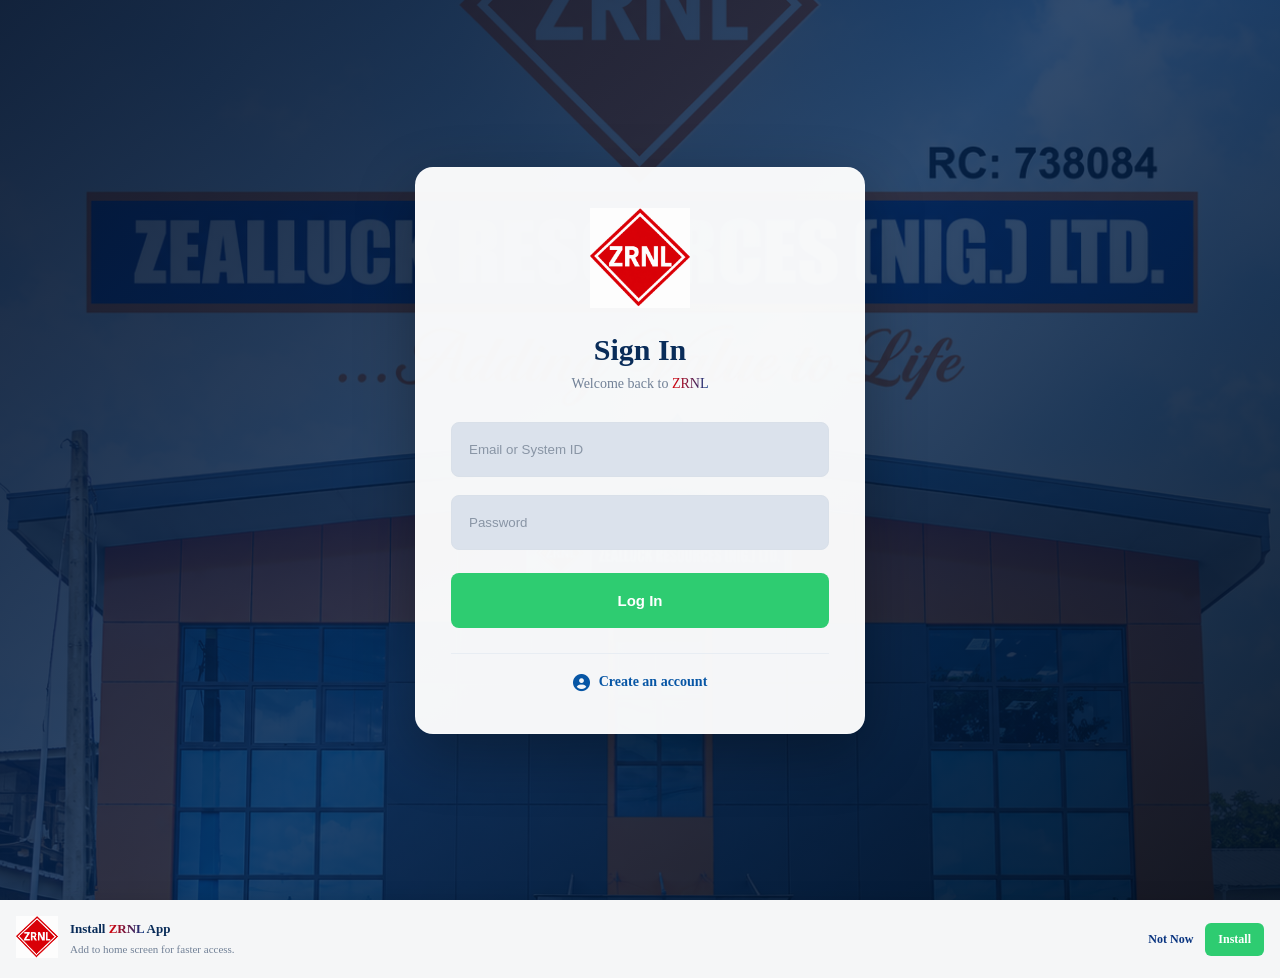
<file: Zealluck Resources/login.html>
<!DOCTYPE html>
<html lang="en">
<head>
    <meta charset="UTF-8">
    <meta name="viewport" content="width=device-width, initial-scale=1.0">
    <meta name="description" content="Sign in to your ZRNL account.">
    <title>Login | ZRNL</title>
    <link rel="stylesheet" href="auth.css">
    <link rel="stylesheet" href="https://cdnjs.cloudflare.com/ajax/libs/font-awesome/6.7.2/css/all.min.css">
</head>
<body class="zealluck-login-body">
    <main class="zealluck-login-page">
        <div class="zealluck-login-background">
            <img src="images/Zrnl-bg-image.png" alt="" aria-hidden="true">
        </div>
        <div class="zealluck-login-overlay"></div>
        <section class="zealluck-login-section">
            <div class="zealluck-login-card">
                <a href="index.html" class="zealluck-login-logo">
                    <img src="images/zealluck-logo.png" alt="ZRNL logo">
                </a>
                <header class="zealluck-login-header">
                    <h1>Sign In</h1>
                    <p>Welcome back to <span>ZRNL</span> </p>
                </header>
                <form action="#" method="post" class="zealluck-login-form" novalidate>
                    <div class="zealluck-login-input">
                        <input type="text" name="email_or_id" placeholder="Email or System ID" autocomplete="username" required>
                    </div>
                    <div class="zealluck-login-input">
                        <input type="password" name="password" placeholder="Password" autocomplete="current-password" required>
                    </div>
                    <button type="submit" name="login" class="zealluck-login-btn">
                        Log In
                    </button>
                </form>
                <div class="zealluck-login-register">
                    <a href="register.html">
                        <i class="fa-solid fa-circle-user" aria-hidden="true"></i>
                        Create an account
                    </a>
                </div>
            </div>
        </section>
    </main>
    <div class="zealluck-app-container">
        <div class="zealluck-app-install">
            <div class="zealluck-app-logo">
                <img src="images/zealluck-logo.png" alt="">
            </div>
            <div class="zealluck-app-text">
                <h3>Install <span>ZRNL</span> App</h3>
                <p>Add to home screen for faster access.</p>
            </div>
        </div>
        <div class="zealluck-install-cta">
            <span><a href="index.html">Not Now</a></span>
            <span>Install</span>
        </div>
    </div>
    <script src="auth.js"></script>
</body>
</html>
</file>
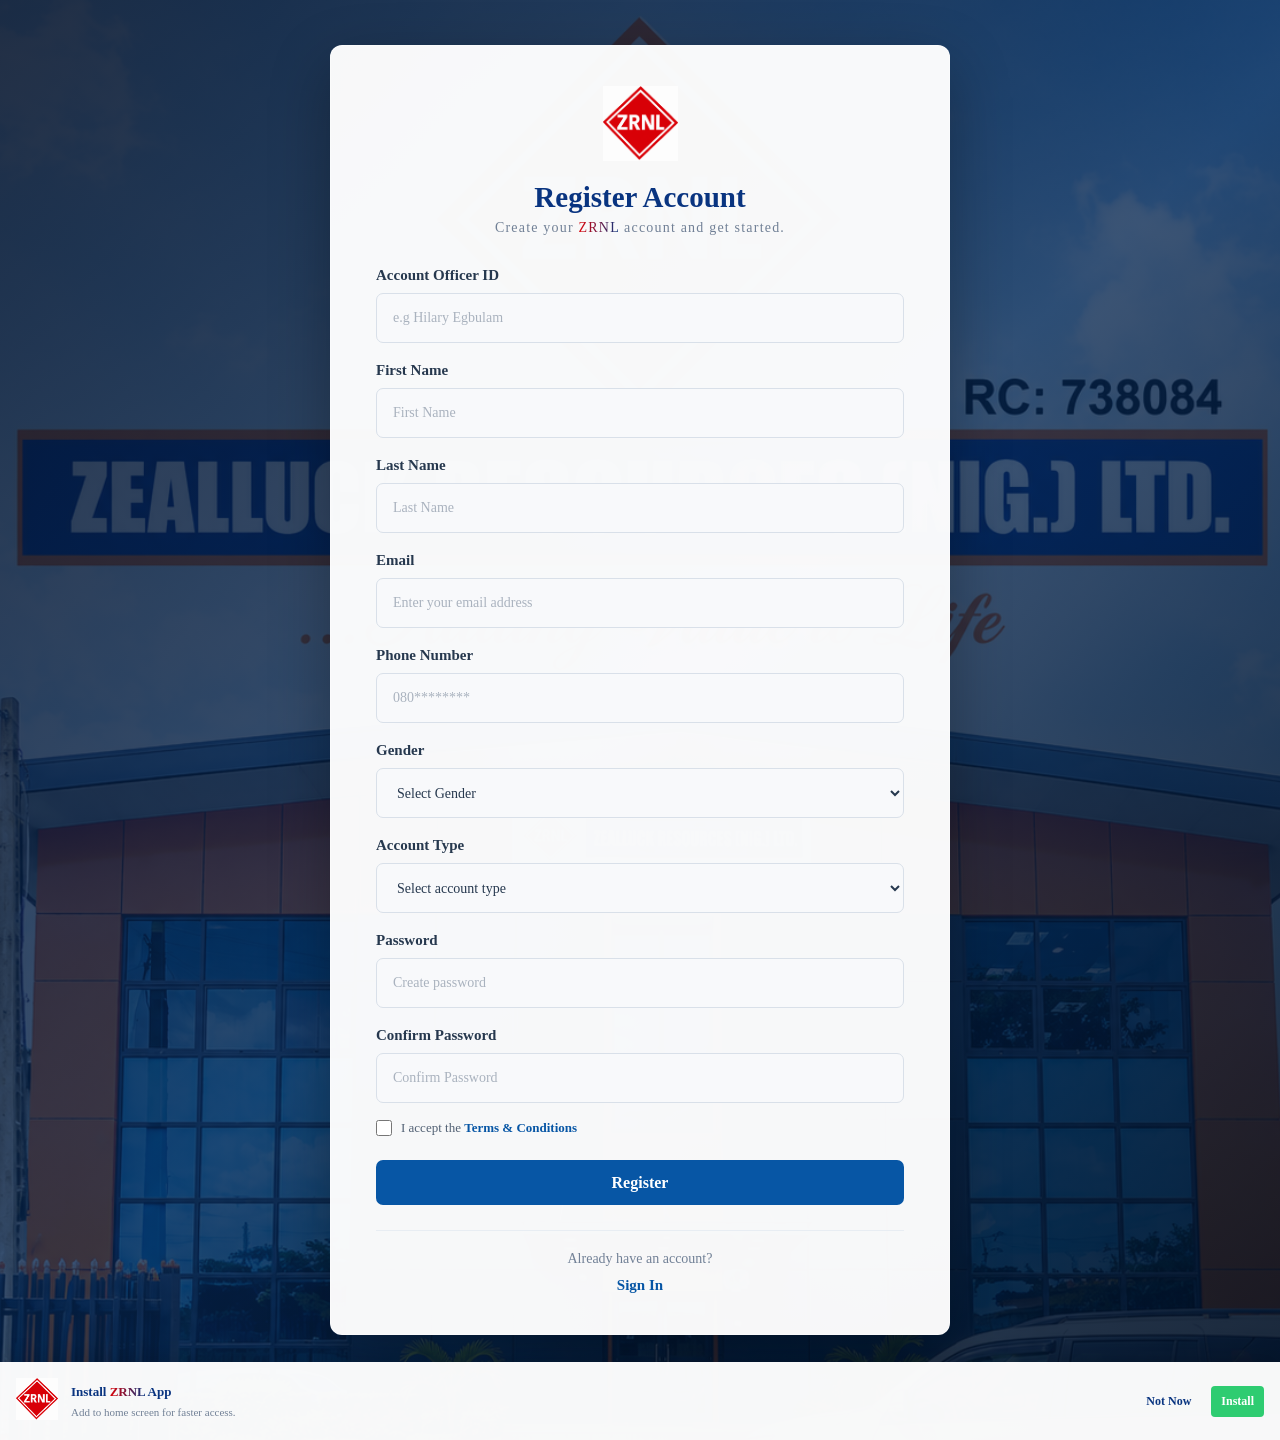
<file: Zealluck Resources/register.html>
<!DOCTYPE html>
<html lang="en">
<head>
    <meta charset="UTF-8">
    <meta name="viewport" content="width=device-width, initial-scale=1.0">
    <title>Create Account | ZRNL</title>
    <link rel="stylesheet" href="auth.css">
    <link rel="stylesheet" href="https://cdnjs.cloudflare.com/ajax/libs/font-awesome/6.7.2/css/all.min.css">
</head>
<body class="zealluck-register-body">
    <main class="zealluck-register-page">
        <div class="zealluck-register-wrapper">
            <div class="zealluck-register-background">
                <img src="images/Zrnl-bg-image.png" alt="" aria-hidden="true">
            </div>
            <div class="zealluck-register-overlay"></div>
            <section class="zealluck-register-section">
                <div class="zealluck-register-card">
                    <a href="index.html">
                        <img src="images/zealluck-logo.png" alt="Zealluck Resources logo">
                    </a>
                    <header class="zealluck-register-header">
                        <h1>Register Account</h1>
                        <p>Create your <span>ZRNL</span> account and get started.</p>
                    </header>
                    <form action="#" method="post" class="zealluck-register-form" novalidate>
                        <div class="zealluck-register-input">
                            <label for="account-officer-id">Account Officer ID</label>
                            <input type="text" id="account-officer-id" name="account_officer_id" placeholder="e.g Hilary Egbulam" required>
                        </div>
                        <div class="zealluck-register-input">
                            <label for="first-name">First Name</label>
                            <input type="text" id="first-name" name="first_name" placeholder="First Name" autocomplete="given-name" required>
                        </div>
                        <div class="zealluck-register-input">
                            <label for="last-name">Last Name</label>
                            <input type="text" id="last-name" name="last_name" placeholder="Last Name" autocomplete="family-name" required>
                        </div>
                        <div class="zealluck-register-input">
                            <label for="register-email">Email</label>
                            <input type="email" id="register-email" name="email" placeholder="Enter your email address" autocomplete="email" required>
                        </div>
                        <div class="zealluck-register-input">
                            <label for="phone-number">Phone Number</label>
                            <input type="tel" id="phone-number" name="phone_number" placeholder="080********" autocomplete="tel" required>
                        </div>
                        <div class="zealluck-register-input">
                            <label for="gender">Gender</label>
                            <select name="gender" id="gender" required>
                                <option value="" disabled selected>Select Gender</option>
                                <option value="male">Male</option>
                                <option value="female">Female</option>
                                <option value="other">Other</option>
                            </select>
                        </div>
                        <div class="zealluck-register-input">
                            <label for="account-type">Account Type</label>
                            <select name="account_type" id="account-type" required>
                                <option value="" disabled selected>Select account type</option>
                                <option value="soft_savings">Soft Savings</option>
                                <option value="target_savings">Target Savings</option>
                                <option value="business_flexible">Business Flexible</option>
                            </select>
                        </div>
                        <div class="zealluck-register-input">
                            <label for="register-password">Password</label>
                            <input type="password" id="register-password" name="register_password" placeholder="Create password" autocomplete="new-password" required>
                        </div>
                        <div class="zealluck-register-input">
                            <label for="confirm-password">Confirm Password</label>
                            <input type="password" id="confirm-password" name="confirm_password" placeholder="Confirm Password" autocomplete="new-password" required>
                        </div>
                        <div class="zealluck-register-terms">
                            <label for="terms">
                                <input type="checkbox" id="terms" name="terms" value="accepted" required>
                                <span>I accept the <a href="terms.php">Terms &amp; Conditions</a></span>
                            </label>
                        </div>
                        <div class="zealluck-register-success" id="register-success">
                            <i class="fa-solid fa-circle-check"></i>
                            <span>Your registration details have been sent, thanks for choosing ZRNL.</span>
                        </div>
                        <button type="submit" name="register" class="zealluck-register-btn">Register</button>
                    </form>
                    <div class="zealluck-register-login">
                        <p>Already have an account?</p>
                        <a href="login.html">Sign In</a>
                    </div>
                </div>
            </section>
            <div class="zealluck-apk-container">
                <div class="zealluck-apk-install">
                    <div class="zealluck-apk-logo">
                        <img src="images/zealluck-logo.png" alt="ZRNL app logo">
                    </div>
                    <div class="zealluck-apk-text">
                        <h3>Install <span>ZRNL</span> App</h3>
                        <p>Add to home screen for faster access.</p>
                    </div>
                </div>
                <div class="zealluck-apk-cta">
                    <button type="button" class="zealluck-install-dismiss">Not Now</button>
                    <button type="button" class="zealluck-install-button">Install</button>
                </div>
            </div>
        </div>
    </main>
    <script src="auth.js"></script>
</body>
</html>
</file>
<file: Zealluck Resources/style.css>
body {
    margin: 0;
    padding: 0;
    background: #ffffff;
    color: #1a1a1a;
    font-family: 'Times New Roman', Times, serif;
}
html {
    scroll-behavior: smooth;
}
main {
    padding: 0;
    margin: 0;
    overflow: hidden;
    box-sizing: border-box;
    margin-top: 100px;
}
.zealluck-navbar {
    position: fixed;
    top: 0;
    left: 0;
    right: 0;
    z-index: 1000;
    width: 100%;
    background: #ffffff;
    box-sizing: border-box;
    display: flex;
    align-items: center;
    justify-content: space-between;
    gap: 25px;
    border-bottom: 1px solid #1a1a1a;
    z-index: 1000;
    box-shadow: 0 2px 8px rgba(0, 0, 0, 0.04);
}
.navbar-container {
    width: min(100%, 1440px);
    padding: 0 35px;
    min-height: 100px;
    margin: 0 auto;
    display: flex;
    align-items: center;
    justify-content: space-between;
    gap: 30px;
}
.navbar-logo {
    display: flex;
    align-items: center;
    width: 100%;
    height: auto;
    object-fit: contain;
    object-position: center;
}
.navbar-logo a {
    display: flex;
    align-items: center;
    justify-content: center;
    margin: 0;
    padding: 0;
    text-decoration: none;
}
.navbar-logo img {
    display: block;
    width: 100px;
    height: 100px;
    max-width: 100%;
    border-radius: 50%;
    object-fit: contain;
}
.zealluck-navbar-links {
    margin: 0;
    display: flex;
    align-items: center;
    justify-content: center;
}
.zealluck-navbar-links ul {
    display: flex;
    align-items: center;
    justify-content: center;
    gap: 20px;
    margin: 0;
    padding: 0;
    list-style: none;
    font-size: 17px;
    font-weight: 700;
    letter-spacing: 1px;
}
.zealluck-navbar-links ul li {
    display: flex;
    align-items: center;
    justify-content: center;
}
.zealluck-navbar-links a {
    margin: 0;
    display: flex;
    align-items: center;
    justify-content: center;
    font-size: 18px;
    font-weight: 600;
    font-family: Georgia, 'Times New Roman', Times, serif;
    text-decoration: none;
    color: #093480;
    padding: 8px 5px 8px;
    border-radius: 5px;
    transition: transform 0.3s ease, background 0.3s ease, color 0.3s ease, box-shadow 0.3s ease;
}
.zealluck-navbar-links a:hover {
    background: #cfcaca;
    color: #DA0108;
    transform: translateY(-3px);
}
.navbar-btns {
    margin: 0 auto;
    display: inline-flex;
    align-items: center;
    justify-content: center;
    border-radius: 5px;
    gap: 15px;
}
.navbar-btn {
    margin: 0;
    font-size: 1rem;
    background: #ffffff;
    color: #1a1a1a;
    transition: transform 0.3s ease, background 0.3s ease, color 0.3s ease, box-shadow 0.3s ease;
}
.navbar-btn:hover {
    transform: translateX(5px);
    box-shadow: 0px 5px 10px rgba(0, 0, 0, 0.16);
}
.login-btn {
    padding: 10px 8px 10px;
    background: transparent;
    color: #1a1a1a;
    font-size: 1rem;
    font-weight: 600;
    border-radius: 5px;
    transition: color 0.3s ease, background 0.3s ease;
    cursor: pointer;
}
.login-btn:hover {
    background: #2ECC71;
    color: #ffffff;
}
.register-btn {
    padding: 10px 8px 10px;
    background: #093480;
    color: #ffffff;
    font-size: 1.2rem;
    font-weight: 600;
    border-radius: 5px;
    transition: transform 0.3s ease, color 0.3s ease;
    cursor: pointer;
}
.register-btn:hover {
    background: transparent;
    color: #093480;
}
.zealluck-mobile-navbar {
    display: none;
}
/* Hero Section */
.zealluck-hero-section {
    width: 100%;
    position: relative;
    overflow: hidden;
    background: #ffffff;
    box-sizing: border-box;
}
.zealluck-hero-section *, .zealluck-hero-section *::before, .zealluck-hero-section *::after {
    box-sizing: border-box;
}
.zealluck-hero-container {
    width: 100%;
    max-width: 1600px;
    min-height: 620px;
    margin: 0 auto;
    display: grid;
    grid-template-columns: 56% 44%;
    align-items: stretch;
    background: #0875c9;
    position: relative;
}
.zealluck-hero-content {
    position: relative;
    z-index: 2;
    display: flex;
    flex-direction: column;
    justify-content: center;
    padding: 55px 35px 35px clamp(30px, 6vw, 90px);
    color: #ffffff;
    background: linear-gradient(115deg, #0755a5 0%, #0879cf 65%, #168bdd 100%);
}
.zealluck-hero-content::before {
    content: "";
    position: absolute;
    top: 45px;
    left: clamp(15px, 3vw, 45px);
    width: 4px;
    height: 155px;
    background: #e8b45c;
    border-radius: 5px;
}
.zealluck-hero-eyebrow {
    margin: 0 0 22px;
    color: #e8b45c;
    font-size: 15px;
    font-weight: 700;
    letter-spacing: 2.3px;
    line-height: 1.5;
    text-transform: none;
}
.zealluck-hero-content h1 {
    max-width: 700px;
    margin: 0 0 22px;
    color: #ffffff;
    font-size: clamp(36px, 4.2vw, 64px);
    font-weight: 800;
    line-height: 1.08;
    font-family: Georgia, 'Times New Roman', Times, serif;
}
.zealluck-hero-description {
    max-width: 650px;
    margin: 0 0 30px;
    color: rgba(255, 255, 255, 0.88);
    font-size: 17px;
    font-weight: 400;
    line-height: 1.5;
}
.zealluck-hero-content strong {
    background: linear-gradient(90deg, #DA0108, #093480);
    -webkit-background-clip: text;
    background-clip: text;
    color: transparent;
}
.zealluck-hero-buttons {
    display: flex;
    align-items: center;
    flex-wrap: wrap;
    gap: 15px;
    margin: 0 0 36px;
}
.hero-register-btn, .hero-login-btn {
    min-height: 52px;
    padding: 14px 25px;
    display: inline-flex;
    align-items: center;
    justify-content: center;
    border: 1px solid transparent;
    border-radius: 9px;
    font-size: 16px;
    font-weight: 700;
    text-decoration: none;
    transition: background-color 0.3s ease, color 0.3s ease, border-color 0.3s ease, transform 0.3s ease, box-shadow 0.3s ease;
}
.hero-register-btn {
    background: #e8b45c;
    color: #0755a5;
    box-shadow: 0 4px 12px rgba(0, 0, 0, 0.08);
}
.hero-register-btn:hover {
    background: transparent;
    color: #ffffff;
    transform: translateY(-2px);
}
.hero-login-btn {
    background: transparent;
    color: #ffffff;
    border-color: rgba(255, 255, 255, 0.65);
}
.hero-login-btn:hover {
    background: #2ECC71;
    color: #0755a5;
    transform: translateY(-2px);
}
.hero-register-btn:focus-visible, .hero-login-btn:focus-visible {
    outline: 3px solid #e8b45c;
    outline-offset: 4px;
}
.zealluck-hero-stats {
    width: 100%;
    display: grid;
    grid-template-columns: repeat(3, minmax(0, 1fr));
    gap: 14px;
}
.hero-stat-card {
    min-width: 0;
    padding: 18px 16px;
    background: rgba(255, 255, 255, 0.09);
    border: 1px solid rgba(255, 255, 255, 0.22);
    border-radius: 10px;
    transition: background-color 0.3s ease, transform 0.3s ease;
    cursor: pointer;
}
.hero-stat-card:hover {
    background: rgba(255, 255, 255, 0.16);
    transform: translateY(-3px);
}
.hero-stat-card h2 {
    margin: 0 0 12px;
    color: #ffffff;
    font-size: clamp(22px, 2.3vw, 32px);
    font-weight: 800;
    line-height: 1.2;
}
.hero-stat-card p {
    margin: 0;
    color: rgba(216, 205, 205, 0.916);
    font-size: 14px;
    font-weight: 500;
    line-height: 1.5;
    transition: color 0.3s ease;
}
.hero-stat-card:hover p {
    color: #093480;
}
.zealluck-hero-visual {
    min-width: 0;
    min-height: 100%;
    display: flex;
    align-items: center;
    justify-content: center;
    position: relative;
    padding: 35px 35px 35px 15px;
    background: #f5f7fa;
}
.zealluck-hero-visual::before {
    content: "";
    position: absolute;
    top: 0;
    bottom: 0;
    left: -1px;
    width: 75px;
    background: #0879cf;
    clip-path: polygon(0 0, 100% 0, 0 100%);
    pointer-events: none;
}
.zealluck-hero-image-card {
    width: 100%;
    max-width: 560px;
    position: relative;
    z-index: 1;
    display: flex;
    flex-direction: column;
    justify-content: space-between;
    overflow: hidden;
    background: #ffffff;
    border-radius: 15px;
    box-shadow: 0 12px 35px rgba(0, 35, 80, 0.10);
}
.hero-image-container {
    width: 100%;
    overflow: hidden;
    background: #ffffff;
}
.hero-image-container img {
    display: block;
    width: 100%;
    height: auto;
    max-height: 440px;
    object-fit: contain;
    object-position: center;
}
.hero-image-caption {
    width: 100%;
    min-height: 65px;
    display: flex;
    align-items: center;
    gap: 12px;
    padding: 15px 20px;
    background: #176da9;
    color: #ffffff;
}
.hero-caption-icon {
    width: 30px;
    height: 30px;
    flex-shrink: 0;
    display: inline-flex;
    align-items: center;
    justify-content: center;
    color: #e8b45c;
    font-size: 20px;
}
.hero-caption-icon i {
    color: inherit;
    font-size: inherit;
}
.hero-image-caption p {
    margin: 0;
    color: #ffffff;
    font-size: 20px;
    font-weight: 800;
    font-family: Georgia, 'Times New Roman', Times, serif;
}
/* About Section */
.zealluck-about-section {
    width: 100%;
    padding: 90px 35px;
    background: #ffffff;
    color: #26364a;
    overflow: hidden;
    box-sizing: border-box;
}
.zealluck-about-section *, .zealluck-about-section *::before, .zealluck-about-section *::after {
    box-sizing: border-box;
}
.zealluck-about-container {
    width: 100%;
    max-width: 1350px;
    margin: 0 auto;
    display: grid;
    grid-template-columns: minmax(0, 1.05fr) minmax(0, 0.95fr);
    align-items: center;
    gap: 65px;
}
.zealluck-about-content {
    min-width: 0;
    position: relative;
    padding-left: 18px;
    border-left: 3px solid #e8b45c
}
.zealluck-about-eyebrow {
    margin: 0 0 20px;
    color: #1769aa;
    font-size: 15px;
    font-weight: 700;
    letter-spacing: 2.3px;
    line-height: 1.5;
    text-transform: none;
}
.zealluck-about-content > h2 {
    margin: 0 0 20px;
    color: #153b70;
    font-size: clamp(30px, 3.2vw, 40px);
    font-weight: 800;
    line-height: 1.2;
    letter-spacing: -0.8px;
    font-family: Georgia, 'Times New Roman', Times, serif;
}
.zealluck-about-content > h2 span {
    background: linear-gradient(90deg, #DA0108, #a80c3b, #093480);
    -webkit-background-clip: text;
    background-clip: text;
    color: transparent;
}
.zealluck-about-content > P:not(.zealluck-about-eyebrow) {
    margin: 0 0 20px;
    color: #667487;
    font-size: 16px;
    font-weight: 400;
    line-height: 1.5;
}
.zealluck-about-features {
    display: grid;
    grid-template-columns: repeat(3, minmax(0, 1fr));
    gap: 15px;
    margin: 35px 0;
}
.about-feature-card {
    min-width: 0;
    min-height: 115px;
    padding: 18px 15px;
    background: #f8fafc;
    border: 1px solid #edf1f5;
    border-radius: 10px;
    box-shadow: 0 10px 25px rgba(0, 0, 0, 0.15);
    transition: transform 0.3s ease, background-color 0.3s ease, box-shadow 0.3s ease;
    cursor: pointer;
}
.about-feature-card:hover {
    transform: translateY(-5px);
    background: #ffffff;
    box-shadow: 0 8px 22px rgba(21, 59, 112, 0.9);
}
.about-feature-icon {
    margin-bottom: 10px;
    color: #e8b45c;
    font-size: 20px;
}
.about-feature-icon i {
    display: inline-flex;
}
.about-feature-card h3 {
    margin: 0 0 6px;
    color: #153b70;
    font-size: 23px;
    font-weight: 700;
}
.about-feature-card p {
    margin: 0;
    color: #7c8795;
    font-size: 13px;
    line-height: 1.5;
}
.zealluck-about-cta {
    margin-top: 30px;
    padding: 24px 22px;
    background: linear-gradient(110deg, #f5f8fc, #ffffff);
    border-radius: 10px;
    border: 1px solid #e8edfa;
}
.zealluck-about-cta h3 {
    margin: 0 0 10px;
    color: #153b70;
    font-size: 21px;
    font-weight: 800;
}
.zealluck-about-cta h3 b {
    background: linear-gradient(90deg, #DA0108, #093480);
    -webkit-background-clip: text;
    background-clip: text;
    color: transparent;
}
.zealluck-about-cta p {
    margin: 0 0 18px;
    color: #667487;
    font-size: 14px;
    line-height: 1.5;
    max-width: 400px;
}
.about-register-btn {
    display: inline-flex;
    align-items: center;
    justify-content: center;
    gap: 12px;
    padding: 13px 21px;
    background: #1769aa;
    color: #ffffff;
    border: 1px solid #1769aa;
    border-radius: 7px;
    font-size: 14px;
    font-weight: 700;
    text-decoration: none;
    transition: background-color 0.3s ease, color 0.3s ease, transform 0.3s ease;
}
.about-register-btn i {
    transition: transform 0.3s ease;
}
.about-register-btn:hover {
    background: #104e83;
    border-color: #104e83;
    transform: translateY(-2px);
}
.about-register-btn:hover i {
    transform: translateX(4px);
}
.about-register-btn:focus-visible {
    outline: 3px solid #d9a441;
    outline-offset: 4px;
}
.zealluck-about-visual {
    min-width: 0;
    position: relative;
    display: flex;
    align-items: center;
    justify-content: center;
    padding: 25px 0;
}
.about-image-wrapper {
    width: 100%;
    min-height: 440px;
    position: relative;
    overflow: hidden;
    background: #edf1f6;
    border-radius: 12px;
    box-shadow: 0 12px 35px rgba(22, 48, 79, 0.10);
}
.about-image-wrapper img {
    display: block;
    width: 100%;
    height: 100%;
    min-height: 440px;
    object-fit: cover;
    object-position: center;
    border-radius: inherit;
}
.about-vision-card, .about-mission-card {
    position: absolute;
    z-index: 2;
    width: min(290px, 72%);
    padding: 22px 24px;
    border-radius: 10px;
    box-shadow: 0 12px 30px rgba(0, 0, 0, 0.16);
}
.about-vision-card h3, .about-mission-card h3 {
    margin: 0 0 10px;
    color: #ffffff;
    font-size: 20px;
    font-weight: 800;
}
.about-mission-card p, .about-vision-card p {
    margin: 0;
    color: rgba(210, 203, 203, 0.95);
    font-size: 15px;
    line-height: 1.3;
}
.about-vision-card {
    top: 8%;
    right: -10px;
    background: linear-gradient(135deg, #1769aa, #093480);
}
.about-mission-card {
    bottom: 8%;
    left: -28px;
    background: linear-gradient(135deg, #d5a05a, #a96d2b);
}
.about-card-icon {
    display: inline-flex;
    align-items: center;
    justify-content: center;
    width: 25px;
    height: 25px;
    margin-bottom: 8px;
    color: #ffffff;
    font-size: 20px;
}
.about-card-icon i {
    display: inline-block;
}
.about-mission-card i {
    color: #093480;
}
.about-vision-card i {
    color: #d5a05a;
}
.zealluck-features-section {
    width: 100%;
    padding: 65px 30px;
    background: #f8f9fb;
    box-sizing: border-box;
}
.zealluck-features-section *, .zealluck-features-section *::before, .zealluck-features-section *::after {
    box-sizing: border-box;
}
.zealluck-features-container {
    width: 100%;
    max-width: 1400px;
    margin: 0 auto;
    display: grid;
    grid-template-columns: repeat(5, minmax(0, 1fr));
    gap: 18px;
    align-items: stretch;
}
.zealluck-feature-card {
    min-width: 0;
    min-height: 280px;
    padding: 30px 18px;
    display: flex;
    flex-direction: column;
    align-items: center;
    text-align: center;
    background: #ffffff;
    border: 1px solid #edf0f4;
    border-radius: 10px;
    box-shadow: 0 3px 12px rgba(20, 43, 75, 0.25);
    transition: transform 0.3s ease, box-shadow 0.3s ease, border-color 0.3s ease;
}
.zealluck-feature-card:hover {
    transform: translateY(-5px);
    border-color: #e2c68e;
    box-shadow: 0 10px 25px rgba(20, 43, 75, 0.55);
}
.zealluck-feature-icon {
    width: 54px;
    height: 54px;
    min-width: 54px;
    margin-bottom: 18px;
    display: flex;
    align-items: center;
    justify-content: center;
    background: #f8f0df;
    color: #153b70;
    border-radius: 50%;
    font-size: 21px;
    transition: background-color 0.3s ease, color 0.3s ease;
}
.zealluck-feature-card:hover .zealluck-feature-icon {
    background: #153b70;
    color: #ffffff;
}
.zealluck-feature-card h3 {
    width: 100%;
    margin: 0 0 12px;
    color: #202b3c;
    font-size: 18px;
    font-weight: 700;
    line-height: 1.4;
    overflow-wrap: break-word;
    transition: color 0.3s ease;
}
.zealluck-feature-card:hover h3 {
    color: #DA0108;
}
.zealluck-feature-card p {
    margin: 0;
    color: #697586;
    font-size: 16px;
    font-weight: 400;
    line-height: 1.5;
    transform: color 0.3s ease;
}
.zealluck-feature-card:hover p {
    color: #093480;
}
/* Promo Section */
.zealluck-promo-section {
    width: 100%;
    padding: 55px 30px;
    background: #ffffff;
    box-sizing: border-box;
    overflow: hidden;
}
.zealluck-promo-section *, .zealluck-promo-section *::before, .zealluck-promo-section *::after {
    box-sizing: border-box;
}
.zealluck-promo-container {
    width: 100%;
    max-width: 1400px;
    margin: 0 auto;
    display: grid;
    grid-template-columns: 1fr 1fr 1.35fr;
    align-items: center;
    gap: 20px;
}
.zealluck-promo-card {
    position: relative;
    width: 100%;
    min-width: 0;
    height: 280px;
    overflow: hidden;
    border-radius: 10px;
    background: #f5f7fa;
    transition: transform 0.3s ease, box-shadow 0.3s ease;
}
.zealluck-promo-card img {
    display: block;
    width: 100%;
    height: 100%;
    object-position: center;
    border-radius: inherit;
    transition: transform 0.3s ease;
}
.zealluck-promo-card:hover {
    transform: translateY(-4px);
    box-shadow: 0 10px 25px rgba(9, 52, 128, 0.12);
}
.zealluck-promo-card:hover img {
    transform: scale(1.08);
}
.baba-ajo-promo {
    background: #ffffff;
}
.baba-ajo-promo img {
    object-position: center;
}
.savings-promo {
    background: #093480;
}
.savings-promo img {
    object-position: center;
}
.community-promo {
    background: #093480;
}
.community-promo img {
  object-position: center;
}
/* Impact Section */
.zealluck-impact-section {
    width: 100%;
    padding: 70px 30px 80px;
    background: #f3f8fb;
    box-sizing: border-box;
    overflow: hidden;
}
.zealluck-impact-section *, .zealluck-impact-section *::before, .zealluck-impact-section *::after {
    box-sizing: border-box;
}
.zealluck-impact-container {
    width: 100%;
    max-width: 1400px;
    margin: 0 auto;
}
.zealluck-impact-header {
    width: 100%;
    margin-bottom: 45px;
    text-align: center;
}
.zealluck-impact-eyebrow {
    margin: 0 0 14px;
    color: #093480;
    font-size: 14px;
    font-weight: 600;
    letter-spacing: 1.5px;
    text-transform: capitalize;
}
.zealluck-impact-header h2 {
    margin: 0;
    color: #093480;
    font-family: Georgia, 'Times New Roman', Times, serif;
    font-size: clamp(28px, 3vw, 42px);
    font-weight: 700;
}
.zealluck-impact-grid {
    display: grid;
    grid-template-columns: repeat(5, minmax(0, 1fr));
    align-items: stretch;
    gap: 20px;
    width: 100%;
}
.zealluck-impact-card {
    position: relative;
    display: flex;
    flex-direction: column;
    align-items: center;
    justify-content: center;
    min-width: 0;
    min-height: 155px;
    padding: 25px 15px 28px;
    background: #ffffff;
    border: 1px solid #f0f0f0;
    border-bottom: 4px solid #e8b45c;
    border-radius: 8px;
    text-align: center;
    box-shadow: 0 5px 18px rgba(9, 52, 128, 0.035);
    transition: transform 0.3s ease, box-shadow 0.3s ease, border-color 0.3s ease;
}
.zealluck-impact-card h3 {
    margin: 0 0 10px;
    color: #093480;
    font-family: Georgia, 'Times New Roman', Times, serif;
    font-size: clamp(25px, 2.5vw, 32px);
    font-weight: 700;
    line-height: 1.2;
    overflow-wrap: anywhere;
}
.zealluck-impact-card p {
    margin: 0;
    color: #626b78;
    font-size: 15px;
    font-weight: 400;
    line-height: 1.5;
    letter-spacing: 1.5px;
}
.zealluck-impact-card:hover {
    transform: translateY(-5px);
    border-bottom: none;
    border-top: 4px solid #DA0108;
    box-shadow: 0 10px 25px rgba(9, 52, 128, 0.10);
}
/* Services-Gallery Section */
.zealluck-services-gallery {
    width: 100%;
    padding: 70px 30px 65px;
    background: #ffffff;
    box-sizing: border-box;
    overflow: hidden;
}
.zealluck-services-gallery *, .zealluck-services-gallery *::before, .zealluck-services-gallery *::after {
    box-sizing: border-box;
}
.zealluck-services-container {
    width: 100%;
    max-width: 1400px;
    margin: 0 auto;
}
.zealluck-services-header {
    max-width: 850px;
    margin: 0 auto 45px;
    text-align: center;
}
.zealluck-services-eyebrow {
    margin: 0 0 14px;
    color: #093480;
    font-size: 14px;
    font-weight: 600;
    letter-spacing: 1px;
}
.zealluck-services-eyebrow span {
    padding: 4px 3px;
    background: linear-gradient(90deg, #DA0108, #093480);
    -webkit-background-clip: text;
    background-clip: text;
    color: transparent;
}
.zealluck-services-header h2 {
    margin: 0;
    color: #093480;
    font-size: clamp(28px, 3vw, 42px);
    font-weight: 700;
    line-height: 1.2;
    font-family: Georgia, 'Times New Roman', Times, serif;
}
.zealluck-gallery-grid {
    display: grid;
    grid-template-columns: repeat(4, minmax(0, 1fr));
    gap: 22px;
    width: 100%;
    align-items: start;
}
.zealluck-gallery-card {
    min-width: 0;
    overflow: hidden;
    background: #ffffff;
    border-radius: 8px;
    transition: transform 0.3s ease, box-shadow 0.3s ease;
}
.zealluck-gallery-card:hover {
    transform: translateY(-4px);
    box-shadow: 0 10px 25px rgba(9, 52, 128, 0.08);
}
.zealluck-gallery-image {
    position: relative;
    width: 100%;
    aspect-ratio: 4/4.6;
    overflow: hidden;
    background: #f5f7fa;
    border-radius: 8px 8px 0 0;
}
.zealluck-gallery-image img {
    display: block;
    width: 100%;
    height: 100%;
    object-fit: cover;
    object-position: center;
    transition: transform 0.45s ease;
}
.zealluck-gallery-card:hover img {
    scale: 1.04;
}
.zealluck-play-btn {
    position: absolute;
    top: 50%;
    left: 50%;
    transform: translate(-50%, -50%);
    display: flex;
    align-items: center;
    justify-content: center;
    width: 58px;
    height: 58px;
    padding: 0;
    color: #093480;
    background: rgba(255, 255, 255, 0.92);
    border-radius: 50%;
    border: 2px solid #e8b45c;
    font-size: 17px;
    cursor: pointer;
    box-shadow: 0 4px 15px rgba(0, 0, 0, 0.12);
    transition: color 0.3s ease, box-shadow 0.3s ease, border-color 0.3s ease, background 0.3s ease;
}
.zealluck-play-btn i {
    margin-left: 3px;
}
.zealluck-play-btn:hover {
    color: #ffffff;
    background: transparent;
    box-shadow: 0 6px 18px rgba(9, 52, 128, 0.95);
    border-color: #2ECC71;
}
.zealluck-play-btn:focus-visible {
    outline: 3px solid #dba66a;
    outline-offset: 4px;
}
.zealluck-gallery-caption {
    padding: 17px 12px 20px;
    text-align: left;
}
.zealluck-gallery-caption h3 {
    margin: 0;
    font-family: Georgia, 'Times New Roman', Times, serif;
    font-size: 16px;
    font-weight: 500;
    line-height: 1.5;
}
/* Main Services Section */
.zealluck-services-section {
    width: 100%;
    padding: 100px 35px;
    background: #ffffff;
    box-sizing: border-box;
    overflow: hidden;
}
.zealluck-services-container {
    width: 100%;
    max-width: 1440px;
    margin: 0 auto;
    box-sizing: border-box;
}
.zealluck-services-main-header {
    width: 100%;
    max-width: 1000px;
    margin: 0 auto 65px;
    text-align: center;
}
.zealluck-services-main-eyebrow {
    margin: 0 0 18px;
    color: #093480;
    font-size: 14px;
    font-weight: 600;
    letter-spacing: 1px;
}
.zealluck-services-main-eyebrow span {
    background: linear-gradient(90deg, #DA0108, #093480);
    -webkit-background-clip: text;
    background-clip: text;
    color: transparent;
}
.zealluck-services-main-header h2 {
    max-width: 850px;
    margin: 0 auto 20px;
    color: #093480;
    font-size: clamp(28px, 3vw, 42px);
    font-weight: 700;
    line-height: 1.2;
    letter-spacing: -1px;
    font-family: Georgia, 'Times New Roman', Times, serif;

}
.zealluck-services-description {
    max-width: 800;
    margin: 0 auto;
    color: #666666;
    font-size: 17px;
    line-height: 1.5;
    letter-spacing: 1.3px;
}
.zealluck-services-grid {
    display: grid;
    grid-template-columns: repeat(3, minmax(0, 1fr));
    gap: 30px;
    width: 100%;
    align-items: stretch;
}
.zealluck-service-card {
    position: relative;
    display: flex;
    flex-direction: column;
    align-items: center;
    min-width: 0;
    min-height: 340px;
    padding: 45px 28px 35px;
    background: #ffffff;
    border: 1px solid #e8edfa;
    border-radius: 12px;
    box-shadow: 0 4px 18px rgba(9, 52, 128, 0.035);
    text-align: center;
    box-sizing: border-box;
    transition: transform 0.3s ease, border-color 0.3s ease, box-shadow 0.3s ease;
}
.zealluck-service-card:hover {
    transform: translateY(-7px);
    border-color: rgba(9, 52, 128, 0.35);
    box-shadow: 0 14px 32px rgba(9, 52, 128, 0.10);
}
.zealluck-service-icon {
    display: flex;
    align-items: center;
    justify-content: center;
    flex-shrink: 0;
    width: 65px;
    height: 65px;
    margin-bottom: 26px;
    background: #f6f0e5;
    border: 1px solid #e8b45c;
    border-radius: 50%;
    color: #093480;
    transition: background-color 0.3s ease, color 0.3s ease, transform 0.3s ease, border-color 0.3s ease;
}
.zealluck-service-icon i {
    font-size: 25px;
    line-height: 1;
}
.zealluck-service-card:hover .zealluck-service-icon {
    background: transparent;
    color: #DA0108;
    transform: scale(1.06);
    border-color: #e8b45c;
}
.zealluck-service-card h3 {
    margin: 0 0 18px;
    color: #093480;
    font-family: Georgia, 'Times New Roman', Times, serif;
    font-size: 20px;
    font-weight: 700;
    line-height: 1.3;
    transition: color 0.3s ease;
}
.zealluck-service-card:hover h3 {
    color: #DA0108;
}
.zealluck-service-card > p {
    margin: 0 0 28px;
    color: #666666;
    font-size: 16px;
    font-weight: 400;
    line-height: 1.1;
}
.zealluck-service-link {
    display: inline-flex;
    align-items: center;
    justify-content: center;
    gap: 9px;
    margin-top: auto;
    padding: 8px 0;
    color: #093480;
    font-size: 18px;
    font-weight: 800;
    text-decoration: none;
    transition: color 0.3s ease, gap 0.3s ease;
}
.zealluck-service-link i {
    font-size: 16px;
    transition: transform 0.3s ease;
}
.zealluck-service-link:hover {
    color: #DA0108;
    gap: 14px;
}
.zealluck-service-link:hover i {
    transform: translateX(3px);
}
/* Values Section */
.zealluck-values-section {
    width: 100%;
    padding: 90px 35px;
    background: #f3f8fb;
    overflow: hidden;
    box-sizing: border-box;
}
.zealluck-values-container {
    width: 100%;
    max-width: 1440px;
    margin: 0 auto;
}
.zealluck-values-header {
    text-align: center;
    margin-bottom: 55px;
}
.zealluck-values-eyebrow {
    color: #244f7d;
    font-size: 16px;
    font-weight: 700;
    letter-spacing: 0.3px;
    margin-bottom: 18px;
}
.zealluck-values-header h2 {
    color: #093480;
    font-size: clamp(25px, 3vw, 40px);
    font-weight: 800;
    line-height: 1.2;
    margin: 0;
    font-family: Georgia, 'Times New Roman', Times, serif;
}
.zealluck-values-header h2 span {
    background: linear-gradient(90deg, #DA0108, #093480);
    -webkit-background-clip: text;
    background-clip: text;
    color: transparent;

}
.zealluck-values-grid {
    display: grid;
    grid-template-columns: repeat(3, minmax(0, 1fr));
    gap: 24px;
    align-items: stretch;
}
.zealluck-value-card {
    display: flex;
    flex-direction: column;
    align-items: center;
    text-align: center;
    min-width: 0;
    min-height: 200px;
    padding: 30px 20px;
    background: #ffffff;
    border: 1px solid #edf0f3;
    border-radius: 12px;
    box-shadow: 0 4px 18px rgba(20, 42, 68, 0.025);
    transition: transform 0.3s ease, box-shadow 0.3s ease, border-color 0.3s ease;
}
.zealluck-value-card:hover {
    transform: translateY(-6px);
    border-color: #e4cba0;
    box-shadow: 0 12px 28px rgba(20, 42, 68, 0.08);
}
.zealluck-value-icon {
    width: 65px;
    height: 65px;
    flex-shrink: 0;
    display: flex;
    align-items: center;
    justify-content: center;
    margin-bottom: 25px;
    background: #f7f0df;
    border-radius: 50%;
    color: #244f7d;
    font-size: 25px;
    transition: background-color 0.3s ease, color 0.3s ease, transform 0.3s ease;
}
.zealluck-value-card:hover .zealluck-value-icon {
    background: #244f7d;
    color: #ffffff;
    transform: scale(1.05);
}
.zealluck-value-card h3 {
    color: #093480;
    font-size: 20px;
    font-weight: 700;
    line-break: 1.3;
    margin: 0 0 18px;
    font-family: Georgia, 'Times New Roman', Times, serif;
    transition: color 0.3s ease;
}
.zealluck-value-card:hover h3 {
    color: #DA0108;
}
.zealluck-value-card p {
    max-width: 300px;
    color: #68717c;
    font-size: 17px;
    font-weight: 400;
    line-height: 1.5;
    margin: 0;
}
/* Support Section */
.zealluck-support-section {
    width: 100%;
    padding: 90px 30px;
    background: #ffffff;
    box-sizing: border-box;
    overflow: hidden;
}
.zealluck-support-container {
    width: 100%;
    max-width: 1150px;
    margin: 0 auto;
}
.zealluck-support-header {
    max-width: 850px;
    margin: 0 auto 65px;
    text-align: center;
}
.zealluck-support-eyebrow {
    margin: 0 0 20px;
    color: #315b80;
    font-size: 16px;
    font-weight: 700;
    letter-spacing: 1px;
}
.zealluck-support-eyebrow span {
    background: linear-gradient(90deg, #DA0108, #093480);
    -webkit-background-clip: text;
    background-clip: text;
    color: transparent;
}
.zealluck-support-header h2 {
    margin: 0;
    color: #093480;
    font-size: clamp(28px, 3vw, 40px);
    font-weight: 800;
    line-height: 1.2;
    letter-spacing: -1.2px;
    font-family: Georgia, 'Times New Roman', Times, serif;
}
.zealluck-support-grid {
    display: grid;
    grid-template-columns: repeat(2, minmax(0, 1fr));
    gap: 30px;
    align-items: stretch;
}
.zealluck-support-card {
    min-width: 0;
    padding: 35px 30px;
    background: #ffffff;
    border: 1px solid #e6eaf0;
    border-radius: 12px;
    box-shadow: 0 4px 18px rgba(23, 47, 77, 0.025);
    transition: border-color 0.3s ease, box-shadow 0.3s ease, transform 0.3s ease;
}
.zealluck-support-card:hover {
    border-color: #c9d7e7;
    box-shadow: 0 12px 28px rgba(23, 47, 77, 0.25);
    transform: translateY(-4px);
}
.zealluck-support-card-header {
    display: flex;
    align-items: center;
    gap: 14px;
    margin-bottom: 28px;
}
.zealluck-support-icon {
    display: inline-flex;
    flex: 0 0 auto;
    align-items: center;
    justify-content: center;
    width: 32px;
    height: 38px;
    color: #315b80;
    font-size: 25px;
    transition: color 0.3s ease;
}
.zealluck-support-card:hover .zealluck-support-icon {
    color: #093480;
}
.zealluck-support-card-header h3 {
    margin: 0;
    color: #315b80;
    font-size: 23px;
    font-weight: 800;
    line-height: 1.3;
    font-family: Georgia, 'Times New Roman', Times, serif;
    transition: color 0.3s ease;
}
.zealluck-support-card:hover h3 {
    color: #DA0108;
}
.zealluck-support-list {
    display: flex;
    flex-direction: column;
    gap: 5px;
    margin: 0;
    padding: 0;
    list-style: none;
}
.zealluck-support-list li {
    color: #626b78;
    font-size: 17px;
    font-weight: 500;
    line-height: 1.5;
}
/* Programs Section */
.zealluck-programs-section {
    width: 100%;
    padding: 85px 5% 90px;
    background: #F2F7FB;
    box-sizing: border-box;
    overflow: hidden;
}
.zealluck-programs-container {
    width: 100%;
    max-width: 1240px;
    margin: 0 auto;
}
.zealluck-programs-header {
    max-width: 850px;
    margin: 0 auto 55px;
    text-align: center;
}
.zealluck-programs-eyebrow {
    margin: 0 0 22px;
    color: #315b80;
    font-size: 15px;
    font-weight: 700;
    letter-spacing: 1px;
}
.zealluck-programs-eyebrow span {
    background: linear-gradient(90deg, #DA0108, #093480);
    -webkit-background-clip: text;
    background-clip: text;
    color: transparent;
}
.zealluck-programs-header h2 {
    margin: 0;
    color: #093480;
    font-size: clamp(28px, 3vw, 42px);
    font-weight: 800;
    line-height: 1.2;
    letter-spacing: -0.5px;
    font-family: Georgia, 'Times New Roman', Times, serif;
}
.zealluck-programs-grid {
    display: grid;
    grid-template-columns: repeat(3, minmax(0, 1fr));
    gap: 22px;
    align-items: stretch;
}
.zealluck-program-card {
    display: flex;
    flex-direction: column;
    align-items: center;
    min-width: 0;
    min-height: 170px;
    padding: 32px 25px 35px;
    text-align: center;
    background-color: #ffffff;
    border: 1px solid #e8ebef;
    border-radius: 12px;
    box-shadow: 0 4px 16px rgba(23, 47, 77, 0.025);
    transition: transform 0.3s ease, border-color 0.3s ease, box-shadow 0.3s ease;
}
.zealluck-program-card:hover {
    transform: translateY(-5px);
    border-color: #e8b45c;
    box-shadow: 0 12px 28px rgba(23, 47, 77, 0.075);
}
.zealluck-program-number {
    display: block;
    margin-bottom: 20px;
    color: #e8b45c;
    font-size: 40px;
    font-weight: 900;
    font-family: Georgia, 'Times New Roman', Times, serif;
    line-height: 1.2;
}
.zealluck-program-card h3 {
    margin: 0 0 5px;
    color: #093480;
    font-size: 18px;
    font-weight: 800;
    line-height: 1.3;
    font-family: Arial, Helvetica, sans-serif;
}
.zealluck-program-card p {
    max-width: 360px;
    margin: 0;
    color: #666666;
    font-size: 16px;
    font-weight: 400;
    line-height: 1.5;
    letter-spacing: 1px;
}
/* Why Choose Section */
.zealluck-why-section {
    width: 100%;
    padding: 90px 5%;
    background: #ffffff;
    box-sizing: border-box;
    overflow: hidden;
}
.zealluck-why-container {
    width: 100%;
    max-width: 1240px;
    margin: 0 auto;
    display: grid;
    grid-template-columns: 1fr 1fr;
    gap: 70px;
    align-items: center;
}
.zealluck-why-visual {
    width: 100%;
    position: relative;
    display: flex;
    justify-content: center;
    align-items: center;
}
.zealluck-why-image {
    display: block;
    width: 100%;
    max-width: 550px;
    height: auto;
    object-fit: contain;
    border-radius: 20px;
    box-shadow: 0 15px 30px rgba(0, 0, 0, 0.36);
}
.zealluck-why-content {
    width: 100%;
}
.zealluck-why-eyebrow {
    margin: 0 0 18px;
    color: #315b80;
    font-size: 15px;
    font-weight: 700;
    letter-spacing: 0.5px;
}
.zealluck-why-eyebrow span {
    background: linear-gradient(90deg, #DA0108, #093480);
    -webkit-background-clip: text;
    background-clip: text;
    color: transparent;
}
.zealluck-why-content h2 {
    margin: 0 0 35px;
    color: #093480;
    font-size: clamp(30px, 3vw, 40px);
    font-weight: 800;
    line-height: 1.2;
    font-family: Georgia, 'Times New Roman', Times, serif;
}
.zealluck-why-benefits {
    display: flex;
    flex-direction: column;
    gap: 24px;
    margin-bottom: 35px;
}
.zealluck-why-benefit {
    display: flex;
    align-items: flex-start;
    gap: 16px;
}
.zealluck-why-check {
    flex: 0 0 30px;
    width: 30px;
    height: 30px;
    margin-top: 3px;
    display: flex;
    align-items: center;
    justify-content: center;
    color: #ffffff;
    background: #e8b27e;
    border-radius: 50%;
    font-size: 13px;
}
.zealluck-why-benefit p {
    margin: 0;
    color: #687684;
    font-size: 17px;
    line-height: 1.5;
    font-weight: 400;
}
.zealluck-why-benefit strong {
    display: inline;
    margin-right: 5px;
    color: #315d87;
    font-weight: 700;
    font-family: Georgia, 'Times New Roman', Times, serif;
}
.zealluck-why-btn {
    display: inline-flex;
    align-items: center;
    justify-content: center;
    gap: 12px;
    padding: 10px 15px;
    color: #ffffff;
    background: #315f91;
    border: 2px solid #315f91;
    border-radius: 9px;
    font-size: 17px;
    font-weight: 700;
    text-decoration: none;
    transition: transform 0.3s ease, color 0.3s ease, box-shadow 0.3s ease, background 0.3s ease, border-color 0.3s ease;
}
.zealluck-why-btn i {
    transition: transform 0.3s ease;
}
.zealluck-why-btn:hover {
    color: #ffffff;
    background: #23486f;
    border-color: #23486f;
    box-shadow: 0 8px 20px rgba(35, 72, 111, 0.95);
    transform: translateY(-2px);
}
.zealluck-why-btn:hover i {
    transform: translateX(4px);
}
.zealluck-why-btn:focus-visible {
    outline: 3px solid #e8b27e;
}
/* Success Stories Section */
.zealluck-success-section {
    width: 100%;
    padding: 90px 5%;
    background: #c9d7e7;
    overflow: hidden;
    box-sizing: border-box;
}
.zealluck-success-container {
    width: 100%;
    max-width: 1250px;
    margin: 0 auto;
}
.zealluck-success-header {
    max-width: 850px;
    margin: 0 auto 65px;
    text-align: center;
}
.zealluck-success-eyebrow {
    margin: 0 0 25px;
    color: #315d88;
    font-size: 15px;
    font-weight: 700;
    line-height: 1.5;

}
.zealluck-success-eyebrow span {
    background: linear-gradient(90deg, #DA0108, #093480);
    -webkit-background-clip: text;
    background-clip: text;
    color: transparent;
}
.zealluck-success-header h2 {
    margin: 0 auto;
    max-width: 700px;
    color: #093480;
    font-size: clamp(28px, 4vw, 35px);
    line-height: 1.2;
    text-transform: none;
    letter-spacing: -0.5px;
    font-family: Georgia, 'Times New Roman', Times, serif;
}
.zealluck-success-grid {
    display: grid;
    grid-template-columns: repeat(3, minmax(0, 1fr));
    gap: 28px;
    align-items: stretch;
}
.zealluck-success-card {
    display: flex;
    flex-direction: column;
    min-width: 0;
    min-height: 145px;
    padding: 32px 35px;
    background-color: #ffffff;
    border: 1px solid #e8edf2;
    border-top: 4px solid #dba77c;
    border-radius: 12px;
    box-shadow: 0 4px 16px rgba(23, 47, 77, 0.035);
    transition: transform 0.3s ease, box-shadow 0.3s ease, border-top-color 0.3s ease;
}
.zealluck-success-card:hover {
    transform: translateY(-5px);
    border-top-color: #315d88;
    box-shadow: 0 12px 28px rgba(23, 47, 77, 0.095);
}
.zealluck-success-content {
    display: flex;
    flex: 1;
    flex-direction: column;
    align-items: flex-start;
    gap: 20px;
}
.zealluck-success-content p {
    margin: 18px 0 0;
    color: #65717e;
    font-size: 18px;
    font-weight: 400;
    line-height: 1.5;
}
.zealluck-success-content strong {
    display: block;
    margin-top: auto;
    color: #093480;
    font-size: 20px;
    font-weight: 800;
    line-height: 1.3;
    font-family: Georgia, 'Times New Roman', Times, serif;
    transition: color 0.3s ease;
}
.zealluck-success-card:hover strong {
    color: #e8b45c;
}
/* Network Section */
.zealluck-network-section {
    width: 100%;
    padding: 90px 30px;
    background: #f8f9fb;
    overflow: hidden;
    box-sizing: border-box;
}
.zealluck-network-container {
    width: 100%;
    max-width: 1200px;
    margin: 0 auto;
}
.zealluck-network-header {
    max-width: 850px;
    margin: 0 auto 55px;
    text-align: center;
}
.zealluck-network-eyebrow {
    margin: 0 0 18px;
    color: #315f8f;
    font-size: 15px;
    font-weight: 700;
    letter-spacing: 0.3px;
}
.zealluck-network-eyebrow span {
    background: linear-gradient(90deg, #DA0108, #093480);
    -webkit-background-clip: text;
    background-clip: text;
    color: transparent;
}
.zealluck-network-header h2 {
    max-width: 700px;
    margin: 0 auto;
    color: #093480;
    font-size: clamp(28px, 3vw, 40px);
    font-weight: 800;
    line-height: 1.2;
    font-family: Georgia, 'Times New Roman', Times, serif;
}
.zealluck-network-grid {
    display: grid;
    grid-template-columns: repeat(3, minmax(0, 1fr));
    gap: 28px;
    align-items: stretch;
}
.zealluck-network-card {
    min-width: 0;
    padding: 30px 24px 34px;
    background: #ffffff;
    border: 1px solid #e9edf2;
    border-radius: 12px;
    text-align: center;
    transition: transform 0.3s ease, box-shadow 0.3s ease, border-color 0.3s ease;
}
.zealluck-network-card:hover {
    transform: translateY(-6px);
    border-color: #d6e1ed;
    box-shadow: 0 12px 30px rgba(23, 43, 70, 0.08);
}
.zealluck-network-image {
    width: 112px;
    height: 112px;
    margin: 0 auto 22px;
    border-radius: 50%;
    overflow: hidden;
    background: #f2e8d8;
    border: 3px solid #f1e4d0;
}
.zealluck-network-image img {
    display: block;
    width: 100%;
    height: 100%;
    object-fit: cover;
    object-position: center top;
    border-radius: 50%;
    transition: transform 0.3s ease;
}
.zealluck-network-card:hover .zealluck-network-image img {
    transform: scale(1.08);
}
.zealluck-network-card h3 {
    margin: 0 0 12px;
    color: #263b55;
    font-size: 20px;
    font-weight: 800;
    line-height: 1.2;
    font-family: Georgia, 'Times New Roman', Times, serif;
    transition: color 0.3s ease;
}
.zealluck-network-card:hover > h3 {
    color: #DA0108;
}
.zealluck-network-card p {
    margin: 0;
    color: #737f8d;
    font-size: 17px;
    line-height: 1.3;
}
/* Blog Section */
.zealluck-blog-section {
    width: 100%;
    padding: 90px 30px;
    background: #f8f9fb;
    box-sizing: border-box;
    overflow: hidden;
}
.zealluck-blog-container {
    width: 100%;
    max-width: 1200px;
    margin: 0 auto;
}
.zealluck-blog-header {
    max-width: 800px;
    margin: 0 auto 50px;
    text-align: center;
}
.zealluck-blog-eyebrow {
    margin: 0 0 16px;
    color: #315f8f;
    font-size: 15px;
    font-weight: 700;
    letter-spacing: 1px;
}
.zealluck-blog-header h2 {
    margin: 0;
    color: #093480;
    font-size: clamp(28px, 4vw, 40px);
    font-weight: 800;
    line-height: 1.2;
    font-family: Georgia, 'Times New Roman', Times, serif;
}
.zealluck-blog-header h2 span {
    background: linear-gradient(90deg, #DA0108, #093480);
    -webkit-background-clip: text;
    background-clip: text;
    color: transparent;
}
.zealluck-blog-grid {
    display: grid;
    grid-template-columns: repeat(3, minmax(0, 1fr));
    gap: 28px;
    align-items: stretch;
}
.zealluck-blog-card {
    min-width: 0;
    background: #ffffff;
    border: 1px solid #e8edf2;
    border-radius: 14px;
    overflow: hidden;
    box-shadow: 0 4px 16px rgba(23, 43, 70, 0.03);
    display: flex;
    flex-direction: column;
    transition: transform 0.3s ease, box-shadow 0.3s ease, border-color 0.3s ease;
}
.zealluck-blog-card:hover {
    transform: translateY(-6px);
    border-color: #e8b45c;
    box-shadow: 0 14px 32px rgba(23, 43, 70, 0.09);
}
.zealluck-blog-image {
    width: 100%;
    aspect-ratio: 16 / 10;
    overflow: hidden;
    background: #edf1f5;
}
.zealluck-blog-image img {
    display: block;
    width: 100%;
    height: 100%;
    object-fit: cover;
    object-position: center;
    transition: transform 0.3s ease;
}
.zealluck-blog-card:hover .zealluck-blog-image img {
    transform: scale(1.05);
}
.zealluck-blog-content {
    flex: 1;
    padding: 26px 24px 30px;
}
.zealluck-blog-content h3 {
    margin: 0 0 12px;
    color: #203650;
    font-size: 20px;
    font-weight: 800;
    line-height: 1.3;
    font-family: Georgia, 'Times New Roman', Times, serif;
    transition: color 0.3s ease;
}
.zealluck-blog-card:hover .zealluck-blog-content h3 {
    color: #315f8f;
}
.zealluck-blog-content p {
    margin: 0;
    color: #737f8d;
    font-size: 16px;
    line-height: 1.5;
}
/* Community Section */
.zealluck-community-section {
    width: 100%;
    background: #f8f9fb;
    box-sizing: border-box;
    overflow: hidden;
}
.zealluck-community-container {
    position: relative;
    isolation: isolate;
    width: 100%;
    max-width: 1250px;
    min-height: 520px;
    margin: 0 auto;
    padding: 65px 35px 45px;
    overflow: hidden;
    background: #17385c;
}
.zealluck-community-background {
    position: absolute;
    inset: 0;
    z-index: -2;
    overflow: hidden;
}
.zealluck-community-background img {
    display: block;
    width: 100%;
    height: 100%;
    object-fit: cover;
    object-position: center;
}
.zealluck-background-overlay {
    position: absolute;
    inset: 0;
    background: rgba(13, 35, 60, 0.76);
    z-index: 1;
}
.zealluck-community-content {
    position: relative;
    z-index: 1;
    width: 100%;
    color: #ffffff;
}
.zealluck-community-header {
    max-width: 800px;
    margin: 0 auto 42px;
    text-align: center;
}
.zealluck-community-eyebrow {
    margin: 0 0 16px;
    color: #ffffff;
    font-size: 14px;
    font-weight: 700;
    letter-spacing: 0.4px;
}
.zealluck-community-eyebrow span {
    margin-right: 6px;
    background: linear-gradient(90deg, #DA0108, #ffffff);
    -webkit-background-clip: text;
    background-clip: text;
    color: transparent;
}
.zealluck-community-header h2 {
    max-width: 760px;
    margin: 0 auto;
    color: #ffffff;
    font-size: clamp(30px, 4vw, 40px);
    font-weight: 800;
    line-height: 1.2;
    font-family: Georgia, 'Times New Roman', Times, serif;
}
.zealluck-community-grid {
    max-width: 1000px;
    display: grid;
    grid-template-columns: repeat(4, minmax(0, 1fr));
    margin: 0 auto;
    gap: 15px;
    margin-bottom: 35px;
    overflow: hidden;
    box-sizing: border-box;
}
.zealluck-community-card {
    display: flex;
    flex-direction: column;
    align-items: center;
    justify-content: center;
    min-width: 0;
    min-height: 150px;
    padding: 10px 8px;
    text-align: center;
    background: rgba(255, 255, 255, 0.22);
    border-radius: 12px;
    backdrop-filter: blur(5px);
    -webkit-backdrop-filter: blur(5px);
    transition: background 0.3s ease, transform 0.3s ease, border-color 0.3s ease;
}
.zealluck-community-card:hover {
    background: rgba(255, 255, 255, 0.19);
    border-color: rgba(240, 195, 139, 0.8);
    transform: translateX(3px);
}
.zealluck-community-card h3 {
    margin: 0 0 10px;
    color: #e8b45c;
    font-size: 30px;
    font-weight: 700;
    line-height: 1.2;
    font-family: Georgia, 'Times New Roman', Times, serif;
}
.zealluck-community-card p {
    margin: 0;
    color: #ffffff;
    font-size: 20px;
    font-weight: 500;
    letter-spacing: 0.5px;
}
.zealluck-community-bottom {
    max-width: 950px;
    margin: 0 auto;
    color: #ffffff;
    font-size: 20px;
    font-weight: 500;
    line-height: 1.5;
    text-align: center;
}
.zealluck-community-bottom span {
    background: linear-gradient(90deg, #DA0108, #ffffff);
    -webkit-background-clip: text;
    background-clip: text;
    color: transparent;
    font-weight: 900;
}
/* Zealluck cta Section */
.zealluck-cta-section {
    width: 100%;
    padding: 85px 5%;
    background: #ffffff;
    box-sizing: border-box;
    overflow: hidden;
}
.zealluck-cta-container {
    width: 100%;
    max-width: 1200px;
    margin: 0 auto;
}
.zealluck-cta-header {
    max-width: 850px;
    margin: 0 auto 55px;
    text-align: center;
}
.zealluck-cta-eyebrow {
    margin: 0 0 20px;
    color: #315b85;
    font-size: 15px;
    font-weight: 700;
    letter-spacing: 0.3px;
}
.zealluck-cta-header h2 {
    margin: 0 0 14px;
    color: #093480;
    font-size: clamp(28px, 4vw, 40px);
    font-weight: 800;
    line-height: 1.2;
    font-family: Georgia, 'Times New Roman', Times, serif;
}
.zealluck-cta-section h2 span {
    background: linear-gradient(90deg, #DA0108, #093480);
    -webkit-background-clip: text;
    background-clip: text;
    color: transparent;
}
.zealluck-cta-description {
    max-width: 800px;
    margin: 0 auto;
    color: #737f8d;
    font-size: 17px;
    font-weight: 500;
    letter-spacing: 0.5px;
    line-height: 0.5;
}
.zealluck-cta-grid {
    display: grid;
    grid-template-columns: repeat(2, minmax(0, 1fr));
    gap: 28px;
    align-items: stretch;
}
.zealluck-cta-card {
    min-width: 0;
    padding: 35px 32px;
    background-color: #ffffff;
    border: 1px solid #e8ebef;
    border-radius: 12px;
    box-shadow: 0 4px 18px rgba(23, 43, 70, 0.025);
    transition: transform 0.3s ease, box-shadow 0.3s ease, border-color 0.3s ease;
}
.zealluck-cta-card:hover {
    transform: translateY(-5px);
    border-color: #e8b45c;
    box-shadow: 0 12px 28px rgba(23, 43, 70, 0.08);
}
.zealluck-cta-icon {
    width: 60px;
    height: 60px;
    margin-bottom: 20px;
    display: flex;
    align-items: center;
    justify-content: center;
    background-color: #f5f0df;
    border-radius: 50%;
    color: #315b80;
    font-size: 20px;
    transition: background-color 0.3s ease, color 0.3s ease;
}
.zealluck-cta-card:hover .zealluck-cta-icon {
    background-color: #093480;
    color: #e8b45c;
}
.zealluck-cta-icon i {
    line-height: 1;
}
.zealluck-cta-card h3 {
    margin: 0 0 14px;
    color: #093480;
    font-size: 21px;
    font-weight: 800;
    line-height: 1.3;
}
.zealluck-cta-card h3 span {
    background: linear-gradient(90deg, #DA0108, #093480);
    -webkit-background-clip: text;
    background-clip: text;
    color: transparent;
}
.zealluck-cta-card > p {
    margin: 0 0 20px;
    color: #737f8d;
    font-size: 16px;
}
.zealluck-cta-btn {
    display: inline-flex;
    align-items: center;
    justify-content: center;
    gap: 12px;
    min-height: 48px;
    padding: 0 25px;
    background-color: #28649d;
    border: 1px solid #28649d;
    border-radius: 8px;
    color: #ffffff;
    font-size: 16px;
    font-weight: 700;
    text-decoration: none;
    transition: border-color 0.3s ease, background-color 0.3s ease, box-shadow 0.3s ease, transform 0.3s ease;
}
.zealluck-cta-btn:hover {
    transform: translateY(-3px);
    box-shadow: 0 12px 28px rgba(35, 88, 152, 0.3);
}
.zealluck-cta-btn i {
    font-size: 13px;
    transition: transform 0.3s ease;
}
.zealluck-cta-btn:hover i {
    transform: translateX(5px);
}
.cta-register-btn {
    display: inline-flex;
    background-color: #093480;
    transition: transform 0.3s ease, background-color 0.3s ease, color 0.3s ease;
}
.cta-register-btn:hover {
    background-color: transparent;
    color: #093480;
}
.cta-login-btn {
    background-color: transparent;
    color: #093480;
}
.cta-login-btn:hover {
    background-color: #2ECC71;
    color: #ffffff;
}
.zealluck-cta-btn:focus-visible {
    outline: 3px solid #e4bd76;
    outline-offset: 4px;
}
/* Footer Section */
.zealluck-footer-section {
    width: 100%;
    position: relative;
    background: linear-gradient(135deg, #092b50, #064477, #082c52);
    color: #ffffff;
    padding: 65px 30px;
    box-sizing: border-box;
    overflow: hidden;
}
.zealluck-footer-container {
    width: 100%;
    max-width: 1200px;
    margin: 0 auto;
    box-sizing: border-box;
    overflow: hidden;
}
.zealluck-footer-brand {
    width: 100%;
    padding-bottom: 35px;
    border-bottom: 1px solid rgba(255, 255, 255, 0.18);
}
.zealluck-footer-logo {
    display: inline-block;
    width: 130px;
    margin-bottom: 5px;
    text-decoration: none;
}
.zealluck-footer-logo img {
    display: block;
    width: 100%;
    border-radius: 8px;
    height: auto;
    object-fit: contain;
}
.zealluck-footer-tagline {
    color: #e8b45c;
    font-size: 17px;
    font-weight: 700;
    margin-bottom: 20px;
    letter-spacing: 1px;
}
.zealluck-footer-socials {
    display: flex;
    align-items: center;
    gap: 13px;
}
.zealluck-footer-socials a {
    display: flex;
    align-items: center;
    justify-content: center;
    width: 42px;
    height: 42px;
    border-radius: 50%;
    background: rgba(255, 255, 255, 0.09);
    color: #ffffff;
    font-size: 18px;
    text-decoration: none;
    transition: all 0.3s ease;
}
.zealluck-footer-socials a:hover {
    background: #e7a85b;
    color: #092b50;
    transform: translateY(-4px);
}
.zealluck-footer-main {
    display: grid;
    grid-template-columns: 0.85fr 1.05fr 1.25fr 1fr;
    gap: 30px;
    padding: 38px 0 45px;
}
.zealluck-footer-column {
    min-width: 0;
}
.zealluck-footer-column h3 {
    color: #ffffff;
    font-size: 15px;
    font-weight: 800;
    text-transform: uppercase;
    margin-bottom: 23px;
    letter-spacing: 0.3px;
    font-family: Georgia, 'Times New Roman', Times, serif;
}
.zealluck-footer-links {
    list-style: none;
    padding: 0;
    margin: 0;
}
.zealluck-footer-links li {
    margin-bottom: 13px;
}
.zealluck-footer-links a {
    display: inline-block;
    color: #bcc7d5;
    font-size: 16px;
    text-decoration: none;
    transition: all 0.3s ease;
}
.zealluck-footer-links a:hover {
    color: #ffffff;
    padding-left: 5px;
}
.zealluck-footer-contact {
    display: flex;
    flex-direction: column;
    gap: 19px;
}
.zealluck-contact-item {
    display: flex;
    align-items: flex-start;
    gap: 13px;
}
.zealluck-contact-item i {
    color: #f0b65f;
    font-size: 19px;
    margin-top: 5px;
    min-width: 20px;
}
.zealluck-contact-item p {
    color: #e0eaf4;
    font-size: 16px;
    line-height: 1.5;
    margin: 0;
    overflow-wrap: anywhere;
}
.zealluck-contact-item a {
    color: #e0eaf4;
    text-decoration: none;
    transition: color 0.3s ease;
}
.zealluck-contact-item a:hover {
    color: #f0b65f;
}
.zealluck-trust-grid {
    display: grid;
    grid-template-columns: repeat(2, minmax(0, 1fr));
    gap: 10px;
    margin-bottom: 20px;
}
.zealluck-trust-item {
    min-height: 60px;
    display: flex;
    flex-direction: column;
    align-items: center;
    justify-content: center;
    gap: 7px;
    padding: 8px 4px;
    background: rgba(255, 255, 255, 0.09);
    border: 1px solid rgba(255, 255, 255, 0.05);
    border-radius: 10px;
    transition: all 0.3s ease;
}
.zealluck-trust-item i {
    color: #f0b65f;
    font-size: 19px;
}
.zealluck-trust-item span {
    color: #ffffff;
    font-size: 12px;
    font-weight: 800;
    letter-spacing: 0.5px;
}
.zealluck-trust-item:hover {
    background: rgba(255, 255, 255, 0.17);
    transform: translateY(-3px);
}
.zealluck-footer-trust > p {
    color: #dce7f2;
    font-size: 13px;
    line-height: 1.5;
    margin: 0;
}
.zealluck-footer-bottom {
    display: flex;
    align-items: center;
    justify-content: space-between;
    gap: 20px;
    padding-top: 22px;
    border-top: 1px solid rgba(255, 255, 255, 0.18);
}
.zealluck-footer-bottom > p {
    color: #cbd9e8;
    font-size: 14px;
    line-height: 1.5;
    letter-spacing: 0.5px;
    margin: 0;
}
.zealluck-footer-bottom b {
    color: #DA0108;
    font-size: 17px;
    margin: 0;
}
.zealluck-footer-cta a {
    display: inline-block;
    background: linear-gradient(90deg, #DA0108, #ffffff);
    -webkit-background-clip: text;
    background-clip: text;
    color: transparent;
    font-weight: 14px;
    font-weight: 700;
    text-decoration: none;
    transition: background 0.3s ease;
}
.zealluck-footer-cta a:hover {
    background: linear-gradient(90deg, #ffffff, #DA0108);
    -webkit-background-clip: text;
    background-clip: text;
    color: transparent;
}








/* Media Queries */
/* Tablets */
@media (max-width: 1000px) {
    /* Navigation Bar */
    .navbar-container {
        padding: 0 25px;
        gap: 20px;
    }
    .navbar-logo img {
        width: 90px;
    }
    .zealluck-navbar-links ul {
        gap: 20px;
    }
    .zealluck-navbar-links a {
        font-size: 16px;
    }
    .navbar-btns {
        gap: 12px;
    }
    .register-btn {
        min-width: auto;
        padding: 13px 19px;
    }
    /* Hero Section */
    .zealluck-hero-container {
        grid-template-columns: 54% 46%;
        min-height: 560px;
    }
    .zealluck-hero-content {
        padding: 45px 25px 30px 45px;
    }
    .zealluck-hero-content::before {
        left: 18px;
        top: 35px;
        height: 125px;
    }
    .zealluck-hero-content h1 {
        font-size: clamp(34px, 4.5vw, 48px);
        letter-spacing: -0.8px;
    }
    .zealluck-hero-description {
        font-size: 15px;
        line-height: 1.5;
    }
    .zealluck-hero-visual {
        padding: 25px 20px 25px 10px;
    }
    .zealluck-hero-stats {
        gap: 8px;
    }
    .hero-stat-card {
        padding: 14px 10px;
    }
    .hero-stat-card h2 {
        font-size: 23px;
    }
    .hero-stat-card p {
        font-size: 11px;
    }
    /* About Section */
    .zealluck-about-section {
        padding: 70px 25px;
    }
    .zealluck-about-container {
        grid-template-columns: minmax(0, 1fr) minmax(0, 0.9fr);
        gap: 35px;
    }
    .zealluck-about-content {
        padding-left: 14px;
    }
    .zealluck-about-content > h2 {
        font-size: clamp(29px, 3.5vw, 38px);
    }
    .zealluck-about-content > p:not(.zealluck-about-eyebrow) {
        font-size: 14px;
        line-height: 1.5;
    }
    .zealluck-about-features {
        gap: 9px;
    }
    .about-feature-card {
        padding: 14px 10px;
    }
    .about-feature-card h3 {
        font-size: 20px;
    }
    .about-image-wrapper, .about-image-wrapper img {
        min-height: 380px;
    }
    .about-vision-card, .about-mission-card {
        width: min(255px, 78%);
        padding: 18px;
    }
    .about-vision-card {
        right: -5px;
    }
    .about-mission-card {
        left: -12px;
    }
    .zealluck-features-section {
        padding: 55px 25px;
    }
    .zealluck-features-container {
        grid-template-columns: repeat(3, minmax(0, 1fr));
        gap: 18px;
    }
    .zealluck-feature-card {
        min-height: 245px;
        padding: 25px 18px;
    }
    .zealluck-feature-card h3 {
        font-size: 18px;
    }
    .zealluck-feature-card p {
        font-size: 15px;
    }
    /* Promo Section */
    .zealluck-promo-section {
        padding: 45px 25px;
    }
    .zealluck-promo-container {
        grid-template-columns: repeat(3, minmax(0, 1fr));
        gap: 15px;
    }
    .zealluck-promo-card {
        height: 230px;
    }
    /* Impact Section */
    .zealluck-impact-section {
        padding: 60px 25px 70px;
    }
    .zealluck-impact-grid {
        gap: 14px;
    }
    .zealluck-impact-card {
        padding: 22px 10px 25px;
        min-height: 145px;
    }
    .zealluck-impact-card p {
        font-size: 14px;
    }
    /* Service-Gallery-Section */
    .zealluck-services-gallery {
        padding: 60px 25px;
    }
    .zealluck-gallery-grid {
        grid-template-columns: repeat(2, minmax(0, 1fr));
        gap: 24px;
    }
    .zealluck-gallery-image {
        aspect-ratio: 4/3.5;
    }
    .zealluck-gallery-caption h3 {
        font-size: 16px;
    }
    /* Service Main Section */
    .zealluck-services-section {
        padding: 85px 25px;
    }
    .zealluck-services-grid {
        grid-template-columns: repeat(2, minmax(0, 1fr));
        gap: 25px;
    }
    .zealluck-services-main-header {
        margin-bottom: 50px;
    }
    .zealluck-service-card {
        min-height: 320px;
        padding: 38px 25px 30px;
    }
    /* Values Section */
    .zealluck-values-section {
        padding: 75px 25px;
    }
    .zealluck-values-container {
        margin-bottom: 40px;
    }
    .zealluck-values-grid {
        grid-template-columns: repeat(2, minmax(0, 1fr));
        gap: 22px;
    }
    .zealluck-value-card h3 {
        font-size: 20px;
    }
    .zealluck-value-card p {
        font-size: 16px;
    }
    /* Support Section */
    .zealluck-support-section {
        padding: 75px 30px;
    }
    .zealluck-support-header {
        margin-bottom: 45px;
    }
    .zealluck-support-grid {
        gap: 22px;
    }
    .zealluck-support-card {
        padding: 30px 24px;
    }
    .zealluck-support-card-header {
        align-items: flex-start;
        gap: 12px;
    }
    .zealluck-support-list li {
        font-size: 16px;
    }
    /* Programs Section */
    .zealluck-programs-section {
        padding: 70px 5%;
    }
    .zealluck-programs-grid {
        gap: 18px;
    }
    .zealluck-program-card {
        padding: 28px 18px;
        min-height: 160px;
    }
    .zealluck-program-number {
        font-size: 34px;
    }
    .zealluck-program-card h3 {
        font-size: 17px;
    }
    .zealluck-program-card p {
        font-size: 12px;
    }
    /* Why Choose Section */
    .zealluck-why-section {
        padding: 80px 5%;
    }
    .zealluck-why-container {
        grid-template-columns: 1fr 1fr;
        gap: 35px;
    }
    .zealluck-why-content h2 {
        font-size: 32px;
        line-height: 1.4;
    }
    .zealluck-why-benefits {
        gap: 20px;
    }
    /* Success Stories Section */
    .zealluck-success-section {
        padding: 75px 4%;
    }
    .zealluck-success-header {
        margin-bottom: 45px;
    }
    .zealluck-success-grid {
        gap: 15px;
    }
    .zealluck-success-card {
        padding: 25px;
    }
    .zealluck-success-content p {
        font-size: 17px;
    }
    .zealluck-success-content strong {
        font-size: 19px;
    }
    /* Network Section */
    .zealluck-network-section {
        padding: 75px 22px;
    }
    .zealluck-network-grid {
       gap: 15px;
    }
    .zealluck-blog-section {
        padding: 75px 22px;
    }
    .zealluck-blog-grid {
        gap: 20px;
    }
    .zealluck-blog-header {
        margin-bottom: 40px;
    }
    .zealluck-blog-content {
        padding: 22px 20px 26px;
    }
    .zealluck-blog-content h3 {
        font-size: 19px;
    }
    /* Community Section */
    .zealluck-community-section {
        padding: 60px 22px;
    }
    .zealluck-community-container {
        padding: 40px 25px 30px;
    }
    .zealluck-community-grid {
        max-width: 850px;
        grid-template-columns: repeat(2, minmax(0, 1fr));
        gap: 10px;
    }
    .zealluck-community-header {
        margin-bottom: 35px;
    }
    .zealluck-community-card {
        min-height: 130px;
    }
    .zealluck-community-bottom {
        max-width: 850px;
    }
    /* Footer Section */
    .zealluck-footer-main {
        grid-template-columns: repeat(2, minmax(0, 1fr));
        gap: 40px;
    }
}

/* Mobile Screens*/
/* Large Mobile */
@media (max-width: 760px) {
    /* Navigation Bar */
    .navbar-container {
        min-height: 78px;
        padding: 0 20px;
    }
    .navbar-logo img {
        width: 90px;
    }
    .navbar-container > .zealluck-navbar-links, .navbar-container > .navbar-btns {
        display: none;
    }
    .zealluck-mobile-navbar {
        display: flex;
        align-items: center;
        justify-content: flex-start;
        position: absolute;
        right: 20px;
        top: 50%;
        transform: translateY(-50%);
    }
    .mobile-toggle {
        display: flex;
        align-items: center;
        justify-content: center;
        width: 45px;
        height: 45px;
        cursor: pointer;
        border-radius: 8px;
        transition: background-color 0.3s ease;
    }
    .mobile-toggle:hover {
        background-color: #f1f5f9;
    }
    .mobile-toggle img {
        display: block;
        width: 35px;
        height: 35px;
        object-fit: contain;
    }
    .mobile-navbar-links {
        display: none;
        position: absolute;
        top: calc(100% + 25px);
        right: -20px;
        width: 220px;
        padding: 15px;
        background-color: #ffffff;
        border-radius: 10px;
        box-shadow: 0 8px 25px rgba(0, 0, 0, 0.12);
    }
    .mobile-navbar-links.active {
        display: flex;
    }
    .mobile-navbar-links ul {
        display: flex;
        flex-direction: column;
        align-items: stretch;
        gap: 0;
        width: 100%;
    }
    .mobile-navbar-links ul li a {
        display: block;
        width: 100%;
        padding: 13px 12px;
        font-size: 15px;
        border-radius: 6px;
    }
    .mobile-navbar-links ul li a:hover {
        background-color: #f1f6fb;
    }
    /* Hero Section */
    .zealluck-hero-container {
        display: flex;
        flex-direction: column;
        min-height: auto;
    }
    .zealluck-hero-content {
        width: 100%;
        padding: 45px 22px 28px;
    }
    .zealluck-hero-content::before {
        top: 24px;
        left: 10px;
        height: 90px;
        width: 3px;
    }
    .zealluck-hero-eyebrow {
        margin-bottom: 18px;
        font-size: 13px;
    }
    .zealluck-hero-content h1 {
        max-width: 600px;
        margin-bottom: 18px;
        font-size: clamp(34px, 8vw, 48px);
        line-height: 1.12;
        letter-spacing: -0.7px;
    }
    .zealluck-hero-description {
        margin-bottom: 24px;
        font-size: 15px;
        line-height: 1.5;
    }
    .zealluck-hero-buttons {
        gap: 12px;
        margin-bottom: 28px;
    }
    .hero-register-btn, .hero-login-btn {
        min-height: 48px;
        padding: 12px 20px;
        font-size: 14px;
    }
    .zealluck-hero-stats {
        grid-template-columns: repeat(3, minmax(0, 1fr));
        gap: 8px;
    }
    .hero-stat-card {
        padding: 13px 9px;
        border-radius: 8px;
    }
    .hero-stat-card h2 {
        margin-bottom: 8px;
        font-size: clamp(17px, 4.5vw, 24px);
    }
    .hero-stat-card p {
        font-size: 10px;
        line-height: 1.5;
    }
    .zealluck-hero-visual {
        width: 100%;
        min-height: auto;
        padding: 30px 20px;
    }
    .zealluck-hero-visual::before {
        top: 0;
        left: 0;
        right: 0;
        bottom: auto;
        width: 100%;
        height: 35px;
        clip-path: polygon(0 0, 100% 0, 100% 100%, 0 0);
    }
    .zealluck-hero-image-card {
        width: 100%;
        max-width: 500px;
        border-radius: 12px;
    }
    .hero-image-container img {
        max-height: none;
        width: 100%;
        height: auto;
        object-fit: contain;
    }
    .hero-image-caption {
        min-height: 58px;
        padding: 13px 15px;
        gap: 10px;
    }
    .hero-caption-icon {
        font-size: 18px;
    }
    .hero-image-caption p {
        font-size: 13px;
    }
    /* About Section */
    .zealluck-about-section {
        padding: 55px 20px;
    }
    .zealluck-about-container {
        grid-template-columns: minmax(0, 1fr);
        gap: 35px;
    }
    .zealluck-about-content {
        padding-left: 14px;
    }
    .zealluck-about-eyebrow {
        margin-bottom: 15px;
        font-size: 12px;
    }
    .zealluck-about-content > h2 {
        font-size: clamp(29px, 7vw, 40px);
        line-height: 1.2;
        letter-spacing: -0.5px;
    }
    .zealluck-about-content > p:not(.zealluck-about-eyebrow) {
        font-size: 15px;
        line-height: 1.5;
    }
    .zealluck-about-features {
        gap: 10px;
        margin: 25px 0;
    }
    .about-feature-card {
        min-height: 105px;
        padding: 14px 10px;
    }
    .about-feature-icon {
        font-size: 19px;
    }
    .about-feature-card h3 {
        font-size: 19px;
    }
    .about-feature-card p {
        font-size: 11px;
    }
    .zealluck-about-cta {
        margin-top: 25px;
        padding: 20px 16px;
    }
    .zealluck-about-cta h3 {
        font-size: 19px;
    }
    .zealluck-about-visual {
        width: 100%;
        padding: 20px 0 25px;
        margin-top: 5px;
    }
    .about-image-wrapper {
        min-height: 340px;
    }
    .about-image-wrapper img {
        min-height: 340px;
        object-fit: cover;
    }
    .about-vision-card, .about-mission-card {
        width: min(260px, 75%);
        padding: 17px;
    }
    .about-vision-card {
        top: 8px;
        right: -5px;
    }
    .about-mission-card {
        bottom: 8px; 
        left: -5px;
    }
    .about-vision-card h3, .about-mission-card h3 {
        font-size: 17px;
    }
    .about-vision-card p, .about-mission-card p {
        line-height: 1.5;
    }
    .about-card-icon {
        width: 30px;
        height: 30px;
        margin-bottom: 8px;
        font-size: 18px;
    }
    /* Features Section */
    .zealluck-features-section {
        padding: 45px 20px;
    }
    .zealluck-features-container {
        grid-template-columns: repeat(1, minmax(0, 1fr));
        gap: 20px;
    }
    .zealluck-feature-card {
        min-height: 235px;
        padding: 25px 16px;
    }
    .zealluck-feature-icon {
        width: 50px;
        height: 50px;
        min-width: 50px;
        margin-bottom: 15px;
        font-size: 20px;
    }
    .zealluck-feature-card h3 {
        font-size: 17px;
    }
    .zealluck-feature-card p {
        max-width: 300px;
        font-size: 14px;
        line-height: 1.4;
    }
    /* Promo Section */
    .zealluck-promo-section {
        padding: 35px 20px;
    }
    .zealluck-promo-container {
        grid-template-columns: repeat(2, minmax(0, 1fr));
        gap: 15px;
    }
    .zealluck-promo-card {
        height: 220px;
    }
    .community-promo {
        grid-column: 1/-1;
        height: 250px;
    }
    /* Impact Section */
    .zealluck-impact-section {
        padding: 55px 22px 60px;
    }
    .zealluck-impact-header {
        margin-bottom: 35px;
    }
    .zealluck-impact-grid {
        grid-template-columns: repeat(3, minmax(0, 1fr));
        gap: 16px;
    }
    .zealluck-impact-card {
        min-height: 140px;
    }
    .zealluck-impact-card h3 {
        font-size: 30px;
    }
    /* Why Choose Section */
    .zealluck-why-section {
        padding: 65px 6%;
    }
    .zealluck-why-container {
        grid-template-columns: 1fr;
        gap: 40px;
    }
    .zealluck-why-visual {
        order: 1;
    }
    .zealluck-why-content {
        order: 2;
    }
    .zealluck-why-image {
        max-width: 500px;
        border-radius: 16px;
    }
    .zealluck-why-eyebrow {
        margin-bottom: 14px;
        font-size: 14px;
    }
    .zealluck-why-content h2 {
        margin-bottom: 28px;
        font-size: 30px;
    }
    .zealluck-why-benefits {
        gap: 22px;
        margin-bottom: 30px;
    }
    .zealluck-why-benefit {
        gap: 13px;
    }
    .zealluck-why-check {
        flex-basis: 28px;
        width: 28px;
        height: 28px;
        font-size: 12px;
    }
    .zealluck-why-benefit p {
        font-size: 15px;
    }
    .zealluck-why-btn {
        font-size: 16px;
    }
    /* Blog Section */
    .zealluck-blog-section {
        padding: 65px 18px;
    }
    .zealluck-blog-grid {
        grid-template-columns: repeat(2, minmax(0, 1fr));
        gap: 20px;
    }
    /* Community Section */
    .zealluck-community-section {
        padding: 45px 15px;
    }
    .zealluck-community-grid {
        max-width: 650px;
        grid-template-columns: repeat(2, minmax(0, 1fr));
        gap: 10px;
    }
    /* Zealluck cta Section */
    .zealluck-cta-section {
        padding: 75px 5%;
    }
    .zealluck-cta-header {
        margin-bottom: 40px;
    }
    .zealluck-cta-description {
        line-height: 1.3;
    }
    .zealluck-cta-grid {
        gap: 20px;
    }
    .zealluck-cta-card {
        padding: 28px 24px;
    }
    .zealluck-cta-card h3 {
        font-size: 19px;
    }
    .zealluck-cta-card > p {
        font-size: 15px;
    }
}

/* Medium Mobile */
@media (max-width: 520px) {
    .zealluck-impact-section {
        padding: 45px 16px 50px;
    }
    .zealluck-impact-header {
        margin-bottom: 28px;
    }
    .zealluck-impact-grid {
        grid-template-columns: repeat(2, minmax(0, 1fr));
        gap: 14px;
    }
    .zealluck-impact-card {
        min-height: 135px;
        padding: 20px 10px 23px;
    }
    .zealluck-impact-card:last-child {
        grid-column: 1/-1;
        width: calc(50% - 7px);
        justify-self: center;
    }
    /* Service-Gallery Section */
    .zealluck-services-gallery {
        padding: 45px 16px;
    }
    .zealluck-services-header {
        margin-bottom: 28px;
    }
    .zealluck-services-eyebrow {
        font-size: 12px;
    }
    .zealluck-services-header h2 {
        font-size: 27px;
        line-height: 1.3;
    }
    .zealluck-gallery-grid {
        grid-template-columns: 1fr;
        gap: 22px;
    }
    .zealluck-gallery-image {
        aspect-ratio: 4/3;
    }
    .zealluck-play-btn {
        width: 54px;
        height: 54px;
        font-size: 16px;
    }
    .zealluck-gallery-caption {
        padding: 13px 5px 8px;
    }
    .zealluck-gallery-caption h3 {
        font-size: 15px;
    }
    /* Services Main Section */
    .zealluck-services-section {
        padding: 65px 18px;
    }
    .zealluck-services-main-header {
        margin-bottom: 35px;
    }
    .zealluck-services-main-eyebrow {
        font-size: 14px;
        margin-bottom: 14px;
    }
    .zealluck-services-main-header h2 {
        font-size: 27px;
        line-height: 1.2;
        margin-bottom: 16px;
    }
    .zealluck-services-description {
        font-size: 17px;
    }
    .zealluck-services-grid {
        grid-template-columns: 1fr;
        gap: 20px;
    }
    .zealluck-service-card {
        min-height: 300px;
        padding: 35px 24px 30px;
    }
    .zealluck-service-icon {
        width: 60px;
        height: 60px;
        margin-bottom: 22px;
    }
    .zealluck-service-icon i {
        font-size: 20px;
    }
    .zealluck-service-card h3 {
        font-size: 20px;
        margin-bottom: 14px;
    }
    .zealluck-service-card > p {
        font-size: 16px;
        line-height: 1.3;
        margin-bottom: 22px;
    }
    .zealluck-service-link {
        font-size: 19px;
    }
    /* Value Section */
    .zealluck-values-section {
        padding: 60px 18px;
    }
    .zealluck-values-header {
        margin-bottom: 32px;
    }
    .zealluck-values-eyebrow {
        font-size: 14px;
        margin-bottom: 12px;
    }
    .zealluck-values-header h2 {
        font-size: 27px;
        line-height: 1.2;
    }
    .zealluck-values-grid {
        grid-template-columns: 1fr;
        gap: 18px;
    }
    .zealluck-value-card {
        min-height: auto;
        padding: 30px 20px;
        border-radius: 10px;
    }
    .zealluck-value-icon {
        width: 60px;
        height: 60px;
        font-size: 25px;
        margin-bottom: 20px;
    }
    .zealluck-value-card h3 {
        font-size: 20px;
        margin-bottom: 12px;
    }
    .zealluck-value-card p {
        font-size: 15px;
        line-height: 1.5;
    }
    /* Support Section */
    .zealluck-support-section {
        padding: 60px 20px;
        overflow: auto;
    }
    .zealluck-support-header {
        margin-bottom: 35px;
    }
    .zealluck-support-eyebrow {
        margin-bottom: 16px;
        font-size: 14px;
    }
    .zealluck-support-header h2 {
        font-size: 27px;
        letter-spacing: -0.5px;
    }
    .zealluck-support-grid {
        grid-template-columns: 1fr;
        gap: 20px;
    }
    .zealluck-support-card {
        padding: 28px 22px;
    }
    .zealluck-support-card-header {
        margin-bottom: 22px;
    }
    .zealluck-support-card-header h3 {
        font-size: 23px;
    }
    .zealluck-support-icon {
        font-size: 25px;
    }
    .zealluck-support-list {
        gap: 12px;
    }
    .zealluck-support-list li {
        font-size: 17px;
    }
    /* Programs Section */
    .zealluck-programs-section {
        padding: 60px 20px;
    }
    .zealluck-programs-header {
        margin-bottom: 35px;
    }
    .zealluck-programs-eyebrow {
        margin-bottom: 16px;
        font-size: 14px;
    }
    .zealluck-programs-header h2 {
        font-size: 27px;
    }
    .zealluck-programs-grid {
        grid-template-columns: 1fr;
        gap: 20px;
    }
    .zealluck-program-card {
        min-height: auto;
        padding: 30px 22px;
    }
    .zealluck-program-number {
        margin-bottom: 16px;
        font-size: 40px;
    }
    .zealluck-program-card h3 {
        margin-bottom: 12px;
        font-size: 22px;
    }
    .zealluck-program-card p {
        max-width: 400px;
        font-size: 16px;
        line-height: 1.5;
    }
    /* Success Stories Section */
    .zealluck-success-section {
        padding: 60px 20px;
    }
    .zealluck-success-header {
        margin-bottom: 35px;
    }
    .zealluck-success-eyebrow {
        margin-bottom: 16px;
        font-size: 13px;
    }
    .zealluck-success-header h2 {
        font-size: 30px;
        line-height: 1.2;
    }
    .zealluck-success-grid {
        grid-template-columns: 1fr;
        gap: 20px;
    }
    .zealluck-success-card {
        min-height: 150px;
        padding: 25px 24px;
        border-radius: 10px;
    }
    .zealluck-success-content {
        gap: 20px;
    }
    .zealluck-success-content p {
        margin-top: 10px;
        font-size: 16px;
        line-height: 1.5;
    }
    .zealluck-success-content strong {
        font-size: 18px;
        overflow-wrap: anywhere;
    }
    /* Network Section */
    .zealluck-network-section {
        padding: 60px 18px;
    }
    .zealluck-network-header {
        margin-bottom: 30px;
    }
    .zealluck-network-header h2 {
        font-size: 30px;
    }
    .zealluck-network-eyebrow {
        font-size: 14px;
    }
    .zealluck-network-grid {
        grid-template-columns: 1fr;
        gap: 20px;
    }
    .zealluck-network-card {
        padding: 28px 20px;
    }
    .zealluck-network-image {
        width: 100px;
        height: 100px;
        margin-bottom: 18px;
    }
    .zealluck-network-card h3 {
        font-size: 19px;
    }
    .zealluck-network-card p {
        font-size: 16px;
    }
    /* Blog Section */
    .zealluck-blog-section {
        padding: 60px 18px;
    }
    .zealluck-blog-header {
        margin-bottom: 32px;
    }
    .zealluck-blog-header h2 {
        font-size: 30px;
    }
    .zealluck-blog-eyebrow {
        font-size: 14px;
    }
    .zealluck-blog-grid {
        grid-template-columns: 1fr;
        gap: 22px;
    }
    .zealluck-blog-image {
        aspect-ratio: 16 / 9;
    }
    .zealluck-blog-content {
        padding: 22px 20px 26px;
    }
    .zealluck-blog-content h3 {
        font-size: 20px;
    }
    .zealluck-blog-content p {
        font-size: 15px;
    }
    /* Community Section */
    .zealluck-community-section {
        padding: 40px 10px;
    }
    .zealluck-community-container {
        min-height: auto;
        padding: 40px 15px 30px;
    }
    .zealluck-community-header {
        margin-bottom: 28px;
    }
    .zealluck-community-eyebrow {
        font-size: 13px;
    }
    .zealluck-community-header h2 {
        font-size: 27px;
    }
    .zealluck-community-grid {
        max-width: 450px;
        grid-template-columns: repeat(2, minmax(0, 1fr));
        gap: 10px;
        margin-bottom: 28px;
    }
    .zealluck-community-card {
        min-height: 110px;
        padding: 10px 6px;
        border-radius: 10px;
    }
    .zealluck-community-card h3 {
        font-size: 25px;
    }
    .zealluck-community-card p {
        font-size: 15px;
        line-height: 1.3;
    }
    .zealluck-community-bottom {
        max-width: 450px;
        font-size: 14px;
    }
    /* Zealluct cta Section */
    .zealluck-cta-section {
        padding: 55px 6%;
    }
    .zealluck-cta-header {
        margin-bottom: 32px;
    }
    .zealluck-cta-eyebrow {
        font-size: 13px;
        margin-bottom: 15px;
    }
    .zealluck-cta-header h2 {
        font-size: 30px;
    }
    .zealluck-cta-description {
        font-size: 15px;
        line-height: 1.3;
    }
    .zealluck-cta-grid {
        grid-template-columns: 1fr;
        gap: 20px;
    }
    .zealluck-cta-card {
        padding: 28px 24px;
    }
    .zealluck-cta-icon {
        width: 56px;
        height: 56px;
        font-size: 21px;
        margin-bottom: 18px;
    }
    .zealluck-cta-card h3 {
        font-size: 20px;
    }
    .zealluck-cta-btn {
        width: 90%;
        min-height: 46px;
        padding: 10px 20px;
        font-size: 20px;
    }
    /* Footer Section */
    .zealluck-footer-section {
        padding: 45px 6% 20px;
    }
    .zealluck-footer-logo {
        display: block;
    }
    .zealluck-footer-main {
        grid-template-columns: 1fr;
        gap: 32px;
        padding: 30px 0;
    }
    .zealluck-footer-column h3 {
        margin-bottom: 17px;
    }
    .zealluck-footer-links a {
        font-size: 15px;
    }
    .zealluck-contact-item p {
        font-size: 15px;
    }
    .zealluck-trust-grid {
        grid-template-columns: repeat(2, minmax(0, 1fr));
    }
    .zealluck-footer-bottom {
        flex-direction: column;
        align-items: center;
        justify-content: center;
        gap: 10px;
    }
    .zealluck-footer-bottom > p {
        font-size: 12px;
    }
}




/* Small Screens */
@media (max-width: 380px) {
    /* Navigation Bar */
    .navbar-container {
        min-height: 70px;
        padding: 0 15px;
    }
    .navbar-logo img {
        width: 75px;
    }
    .zealluck-mobile-navbar {
        right: 15px;
    }
    .mobile-toggle img {
        width: 27px;
        height: 27px;
    }
    /* Hero Section */
    .zealluck-hero-content {
        padding: 38px 15px 22px;
    }
    .zealluck-hero-content h1 {
        font-size: 32px;
    }
    .zealluck-hero-description {
        font-size: 14px;
    }
    .zealluck-hero-buttons {
        gap: 9px;
    }
    .hero-register-btn, .hero-login-btn {
        padding: 11px 15px;
        font-size: 13px;
    }
    .zealluck-hero-stats {
        gap: 6px;
    }
    .hero-stat-card {
        padding: 11px 7px;
    }
    .hero-stat-card h2 {
        font-size: 17px;
    }
    .hero-stat-card p {
        font-size: 9px;
    }
    .zealluck-hero-visual {
        padding: 25px 12px;
    }
    .hero-image-caption {
        padding: 12px 10px;
    }
    .hero-image-caption p {
        font-size: 12px;
    }
    /* About Section */
    .zealluck-about-section {
        padding: 45px 15px;
    }
    .zealluck-about-container {
        gap: 28px;
    }
    .zealluck-about-content > h2 {
        font-size: 28px;
    }
    .zealluck-about-features {
        gap: 7px;
    }
    .about-feature-card {
        padding: 12px 7px;
    }
    .about-feature-card h3 {
        font-size: 17px;
    }
    .about-feature-card p {
        font-size: 10px;
    }
    .about-image-wrapper, .about-image-wrapper img {
        min-height: 290px;
    }
    .about-vision-card, .about-mission-card {
        width: 78%;
        padding: 14px;
    }
    .about-vision-card p, .about-mission-card p {
        font-size: 11px;
    }
    /* Features Section */
    .zealluck-features-section {
        padding: 35px 15px;
    }
    .zealluck-features-container {
        grid-template-columns: 1fr;
        gap: 14px;
    }
    .zealluck-feature-card {
        min-height: auto;
        padding: 24px 20px;
    }
    .zealluck-feature-icon {
        width: 52px;
        height: 52px;
        min-width: 52px;
        margin-bottom: 14px;
    }
    .zealluck-feature-card h3 {
        font-size: 18px;
    }
    .zealluck-feature-card p {
        max-width: 290px;
        font-size: 15px;
    }
    /* Promo Section */
    .zealluck-promo-section {
        padding: 30px 16px;
    }
    .zealluck-promo-container {
        grid-template-columns: 1fr;
        gap: 18px;
    }
    .zealluck-promo-card {
        height: 240px;
    }
    .community-promo {
        grid-column: auto;
        height: 240px;
    }
    /* Impact Section */
    .zealluck-impact-grid {
        grid-template-columns: 1fr;
    }
    .zealluck-impact-card:last-child {
        grid-column: auto;
        width: 100%;
    }
    .zealluck-impact-header h2 {
        font-size: 24px;
    }
    /* Support Section */
    .zealluck-support-header h2 {
        font-size: 28px;
    }
    .zealluck-support-card {
        padding: 24px 18px;
    }
    .zealluck-support-card-header h3 {
        font-size: 20px;
    }
    /* Programs Section */
    .zealluck-programs-header h2 {
        font-size: 27px;
    }
    .zealluck-program-card {
        padding: 26px 18px;
    }
    .zealluck-program-number {
        font-size: 40px;
    }
    .zealluck-program-card h3 {
        font-size: 20px;
    }
    /* Why Choose Section */
    .zealluck-why-section {
        padding: 50px 5%;
    }
    .zealluck-why-container {
        gap: 30px;
    }
    .zealluck-why-btn {
        width: 100%;
        max-width: 90%;
    }
    /* Community Section */
    .zealluck-community-section {
        padding-right: 12px;
        padding-left: 12px;
    }
    .zealluck-community-grid {
        max-width: 320px;
        grid-template-columns: 1fr;
        gap: 9px;
    }
    .zealluck-community-card {
        padding: 18px 7px;
    }
   
}
</file>
<file: Zealluck Resources/auth.css>
* {
    margin: 0;
    padding: 0;
    box-sizing: border-box;
}
html {
    scroll-behavior: smooth;
}
/* Login Form */
.zealluck-login-body {
    font-family: Georgia, 'Times New Roman', Times, serif;
    min-height: 100vh;
    background: #071a35;
    color: #ffffff;
}
.zealluck-login-page {
    position: relative;
    min-height: 100vh;
    width: 100%;
    display: flex;
    justify-content: center;
    align-items: center;
    padding: 50px 20px;
    overflow: hidden;
}
.zealluck-login-background {
    position: absolute;
    inset: 0;
    z-index: 0;
}
.zealluck-login-background img {
    width: 100%;
    height: 100%;
    object-fit: cover;
    object-position: center;
}
.zealluck-login-overlay {
    position: absolute;
    inset: 0;
    background: linear-gradient(135deg, rgba(3, 18, 43, 0.92), rgba(5, 37, 79, 0.82), rgba(0, 15, 35, 0.92));
    z-index: 1;
}
.zealluck-login-section {
    position: relative;
    z-index: 2;
    width: 100%;
    max-width: 450px;
    margin: auto;
}
.zealluck-login-card {
    width: 100%;
    padding: 40px 35px;
    background: rgba(255, 255, 255, 0.96);
    border: 1px solid rgba(255, 255, 255, 0.3);
    border-radius: 18px;
    box-shadow: 0 20px 60px rgba(0, 0, 0, 0.3);
    color: #14243b;
    text-align: center;
}
.zealluck-login-logo {
    display: inline-flex;
    justify-content: center;
    align-items: center;
    margin-bottom: 25px;
}
.zealluck-login-logo img {
    width: 100px;
    height: 100px;
    object-fit: contain;
}
.zealluck-login-header {
    margin-bottom: 30px;
}
.zealluck-login-header h1 {
    font-size: 30px;
    font-weight: 700;
    color: #092c59;
    margin-bottom: 9px;
}
.zealluck-login-header p {
    font-size: 14px;
    color: #718096;
}
.zealluck-login-header span {
    background: linear-gradient(90deg, #DA0108, #093480);
    -webkit-background-clip: text;
    background-clip: text;
    color: transparent;
}
.zealluck-login-form {
    display: flex;
    flex-direction: column;
    gap: 18px;
}
.zealluck-login-input {
    width: 100%;
}
.zealluck-login-input input {
    width: 100%;
    height: 55px;
    padding: 0 17px;
    border: 1px solid #d9e0e9;
    border-radius: 8px;
    outline: none;
    background: #dbe2ec;
    transition: 0.3s ease;
}
.zealluck-login-input input::placeholder {
    color: #8995a5;
}
.zealluck-login-input input:focus {
    border-color: #1266c5;
    background: #ffffff;
    box-shadow: 0 0 0 3px rgba(18, 102, 197, 0.12);

}
.zealluck-login-btn {
    width: 100%;
    height: 55px;
    margin-top: 5px;
    border: none;
    border-radius: 8px;
    background: #2ECC71;
    color: #ffffff;
    font-size: 15px;
    font-weight: 700;
    cursor: pointer;
    transition: 0.3s ease;
}
.zealluck-login-btn:hover {
    background: #158e47;
    transform: translateY(-2px);
    box-shadow: 0 8px 18px rgba(7, 86, 165, 0.2);
}
.zealluck-login-register {
    margin-top: 25px;
    padding-top: 20px;
    border-top: 1px solid #e8edf3;
}
.zealluck-login-register a {
    display: inline-flex;
    align-items: center;
    justify-content: center;
    gap: 9px;
    color: #0756a5;
    text-decoration: none;
    font-size: 14px;
    font-weight: 600;
    transition: 0.3s ease;
}
.zealluck-login-register a:hover {
    color: #063f7c;
}
.zealluck-login-register i {
    font-size: 17px;
}
.zealluck-app-container {
    position: absolute;
    z-index: 1;
    width: 100%;
    padding: 16px;
    display: flex;
    justify-content: space-between;
    align-items: center;
    gap: 50px;
    background: rgba(255, 255, 255, 0.96);
    color: #14243b;
    box-shadow: 0 10px 30px rgba(0, 0, 0, 0.2);
}
.zealluck-app-install {
    display: flex;
    align-items: center;
    gap: 12px;
}
.zealluck-app-logo img {
    width: 42px;
    height: 42px;
    object-fit: contain;
}
.zealluck-app-text h3 {
    font-size: 13px;
    color: #092c59;
    margin-bottom: 5px;
}
.zealluck-app-text p {
    font-size: 11px;
    color: #718096;
    line-height: 1.4;
}
.zealluck-app-text span {
    background: linear-gradient(90deg, #DA0108, #093480);
    -webkit-background-clip: text;
    background-clip: text;
    color: transparent;
}
.zealluck-install-cta {
    display: flex;
    align-items: center;
    gap: 12px;
    flex-shrink: 0;
}
.zealluck-install-cta span {
    font-size: 12px;
    font-weight: 600;
    color: #0756a5;
    cursor: pointer;
    white-space: nowrap;
}
.zealluck-install-cta span:last-child {
    padding: 9px 13px;
    background: #2ECC71;
    color: #ffffff;
    border-radius: 6px;
}
.zealluck-install-cta span:last-child:hover {
    background: #08f317;
}
.zealluck-install-cta span a {
    color: #093480;
    font-size: 12px;
    text-decoration: none;
}
/* Registration Form */
.zealluck-register-body {
    font-family: Georgia, 'Times New Roman', Times, serif;
    min-height: 100vh;
    background: #071a35;
    color: #ffffff;
}
.zealluck-register-page {
    position: relative;
    width: 100%;
    min-height: 100vh;
    overflow: hidden;
}
.zealluck-register-wrapper {
    position: relative;
    width: 100%;
    min-height: 100vh;
    display: flex;
    justify-content: center;
    align-items: center;
    padding: 45px 20px;
}
.zealluck-register-background {
    position: absolute;
    inset: 0;
    z-index: 0;
}
.zealluck-register-background img {
    width: 100%;
    height: 100%;
    object-fit: cover;
    object-position: center;
}
.zealluck-register-overlay {
    position: absolute;
    inset: 0;
    background: linear-gradient(135deg, rgba(3, 18, 43, 0.88), rgba(5, 37, 79, 0.78), rgba(0, 15, 35, 0.90));
    z-index: 1;
}
.zealluck-register-section {
    position: relative;
    z-index: 2;
    width: 100%;
    max-width: 620px;
    margin: 0 auto;
    margin-bottom: 60px;
}
.zealluck-register-card {
    width: 100%;
    padding: 40px 45px;
    background: rgba(255, 255, 255, 0.97);
    border: 1px solid rgba(255, 255, 255, 0.3);
    border-radius: 12px;
    box-shadow: 0 20px 60px rgba(0, 0, 0, 0.3);
    color: #14243b;
    text-align: center;
}
.zealluck-register-card > a {
    display: inline-flex;
    justify-content: center;
    align-items: center;
    margin-bottom: 20px;
}
.zealluck-register-card > a img {
    width: 95px;
    height: 75px;
    object-fit: contain;
}
.zealluck-register-header {
    margin-bottom: 30px;
}
.zealluck-register-header h1{
    font-size: 29px;
    font-weight: 700;
    color: #093480;
    margin-bottom: 5px;
}
.zealluck-register-header p {
    font-size: 14px;
    color: #718096;
    line-height: 1.3;
    letter-spacing: 1.2px;
}
.zealluck-register-header span {
    background: linear-gradient(90deg, #DA0108, #093480);
    -webkit-background-clip: text;
    background-clip: text;
    color: transparent;
}
.zealluck-register-form {
    display: flex;
    flex-direction: column;
    gap: 19px;
    text-align: left;
}
.zealluck-register-input {
    width: 100%;
    display: flex;
    flex-direction: column;
    gap: 9px;
}
.zealluck-register-input label {
    font-size: 15px;
    font-weight: 600;
    color: #26384e;
}
.zealluck-register-input input, .zealluck-register-input select {
    width: 100%;
    height: 50px;
    padding: 0 16px;
    border: 1px solid #d9e0e9;
    border-radius: 7px;
    outline: none;
    background: #f8f9fb;
    color: #26384e;
    font-family: inherit;
    font-size: 14px;
    transition: 0.3s ease;
}
.zealluck-register-input input::placeholder {
    color: #8995a5;
    opacity: 0.7;
}
.zealluck-register-input input:focus, .zealluck-register-input select:focus {
    border-color: #1266c5;
    background: #ffffff;
    box-shadow: 0 0 0 3px rgba(18, 102, 197, 0.12);
}
.zealluck-register-input select {
    cursor: pointer;
    appearance: auto;
}
.zealluck-register-terms {
    width: 100%;
    margin-top: -2px;
}
.zealluck-register-terms label {
    display: flex;
    align-items: center;
    gap: 9px;
    font-size: 13px;
    color: #526174;
    cursor: pointer;
}
.zealluck-register-terms input {
    width: 16px;
    height: 16px;
    accent-color: #0756a5;
    cursor: pointer;
    flex-shrink: 0;
}
.zealluck-register-terms a {
    color: #0756a5;
    text-decoration: none;
    font-weight: 600;
}
.zealluck-register-terms a:hover {
    text-decoration: underline;
}
.zealluck-register-btn {
    width: 100%;
    height: 45px;
    margin-top: 5px;
    border: none;
    border-radius: 7px;
    background: #0756a5;
    color: #ffffff;
    font-family: inherit;
    font-size: 16px;
    font-weight: 700;
    cursor: pointer;
    transition: 0.3s ease;
}
.zealluck-register-btn:hover {
    background: #063f7c;
    transform: translateY(-2px);
    box-shadow: 0 8px 18px rgba(7, 86, 165, 0.2);
}
.zealluck-register-login {
    margin-top: 25px;
    padding-top: 20px;
    border-top: 1px solid #e8edf3;
    text-align: center;
}
.zealluck-register-login p {
    font-size: 14px;
    color: #718096;
    margin-bottom: 9px;
}
.zealluck-register-login a {
    display: inline-block;
    color: #0756a5;
    font-size: 15px;
    font-weight: 700;
    text-decoration: none;
    transition: 0.3s ease;
}
.zealluck-register-login a:hover {
    color: #2ECC71;
}
.zealluck-apk-container {
    position: absolute;
    bottom: 0;
    z-index: 3;
    width: 100%;
    padding: 16px;
    display: flex;
    justify-content: space-between;
    align-items: center;
    gap: 50px;
    background: rgba(255, 255, 255, 0.97);
    color: #14243b;
    box-shadow: 0 -5px 20px rgba(0, 0, 0, 0.12);
}
.zealluck-apk-install {
    display: flex;
    align-items: center;
    gap: 13px;
}
.zealluck-apk-logo img {
    width: 42px;
    height: 42px;
    object-fit: contain;
}
.zealluck-apk-text h3 {
    font-size: 13px;
    color: #093480;
    margin-bottom: 5px;
}
.zealluck-apk-text p {
    font-size: 11px;
    color: #718096;
    line-height: 1.3;
}
.zealluck-apk-text span {
    background: linear-gradient(90deg, #DA0108, #093480);
    -webkit-background-clip: text;
    background-clip: text;
    color: transparent;
}
.zealluck-apk-cta {
    display: flex;
    align-items: center;
    gap: 10px;
}
.zealluck-apk-cta button {
    border: none;
    font-family: inherit;
    font-size: 12px;
    font-weight: 600;
    cursor: pointer;
    transition: 0.3s ease;
}
.zealluck-install-dismiss {
    padding: 8px 10px;
    background: transparent;
    color: #093480;
}
.zealluck-install-button {
    padding: 8px 10px;
    background: #2ECC71;
    color: #ffffff;
    border-radius: 4px;
}
.zealluck-install-button:hover {
    background: #08f317;
}
.zealluck-register-error {
    display: block;
    color: #dc3545;
    font-size: 12px;
    margin-top: 5px;
    line-height: 1.1;
    animation: errorFadeIn 0.3s ease-in-out;
}
.zealluck-register-input input[aria-invalid="true"], .zealluck-register-input select[aria-invalid="true"] {
    border: 1px solid #dc3545;
    background-color: #ffffff;
    outline: none;
}
.zealluck-register-terms input[aria-invalid="true"] {
    outline: 1px solid #dc3545;
    outline-offset: 2px;
}
@keyframes errorFadeIn {
    from {
        opacity: 0;
        transform: translateY(-4px);
    }
    to {
        opacity: 1;
        transform: translateY(0);
    }
}
.zealluck-register-success {
    display: none;
    align-items: center;
    gap: 10px;
    padding: 13px 15px;
    margin: 15px 0;
    background: #eaf8ef;
    border: 1px solid #a8dfba;
    border-radius: 8px;
    color: #198754;
    font-size: 13px;
    font-weight: 500;
    line-height: 1.3;
    animation: successFadeIn 0.3s ease-in-out;
}
.zealluck-register-success i {
    font-size: 18px;
    flex-shrink: 0;
}
.zealluck-register-success.show {
    display: flex;
}
@keyframes successFadeIn {
    from {
        opacity: 0;
        transform: translateY(5px);
    }
    to {
        opacity: 1;
        transform: translateY(0);
    }
}




/* Media Query */
@media (max-width: 600px) {
    .zealluck-login-page {
        padding: 50px 18px 90px;
    }
    .zealluck-login-card {
        padding: 35px 23px;
    }
    .zealluck-login-logo img {
        width: 85px;
        height: 85px;
    }
    .zealluck-login-header h1 {
        font-size: 26px;
    }
    .zealluck-app-container {
        padding: 12px;
        gap: 20px;
    }
    .zealluck-app-text p {
        font-size: 10px;
    }
    .zealluck-install-cta {
        gap: 9px;
    }
    /* Registration Form */
    .zealluck-register-wrapper {
        padding: 35px 18px 90px;
    }
    .zealluck-register-section {
        max-width: 550px;
    }
    .zealluck-register-card {
        padding: 35px 28px;
    }
    .zealluck-register-header h1 {
        font-size: 26px;
    }
    .zealluck-apk-container {
        padding: 13px;
    }
}
@media (max-width: 480px) {
    .zealluck-register-wrapper {
        padding: 25px 13px 80px;
    }
    .zealluck-register-card {
        padding: 30px 20px;
    }
    .zealluck-register-card > a img {
        width: 85px;
        height: 65px;
    }
    .zealluck-register-header h1 {
        font-size: 23px;
    }
    .zealluck-register-header p {
        font-size: 12px;
        letter-spacing: 0.6px;
    }
    .zealluck-register-form {
        gap: 16px;
    }
    .zealluck-register-input label {
        font-size: 13px;
    }
    .zealluck-register-input input, .zealluck-register-input select {
        height: 49px;
        font-size: 13px;
    }
    .zealluck-register-btn {
        height: 50px;
    }
    .zealluck-apk-container {
        padding: 12px;
        gap: 8px;
    }
    .zealluck-apk-logo img {
        width: 35px;
        height: 35px;
    }
    .zealluck-apk-text h3 {
        font-size: 12px;
    }
    .zealluck-apk-text p {
        font-size: 10px;
    }
    .zealluck-apk-cta {
        gap: 5px;
    }
    .zealluck-apk-cta button {
        padding: 8px;
    }
}




/* Small Mobile */
@media (max-width: 380px) {
    .zealluck-app-container {
        flex-wrap: wrap;
        width: 100%;
        align-items: center;
        justify-content: center;
        gap: 10px;
    }
    .zealluck-install-cta {
        width: 100%;
        justify-content: space-between;
    }
}
</file>
